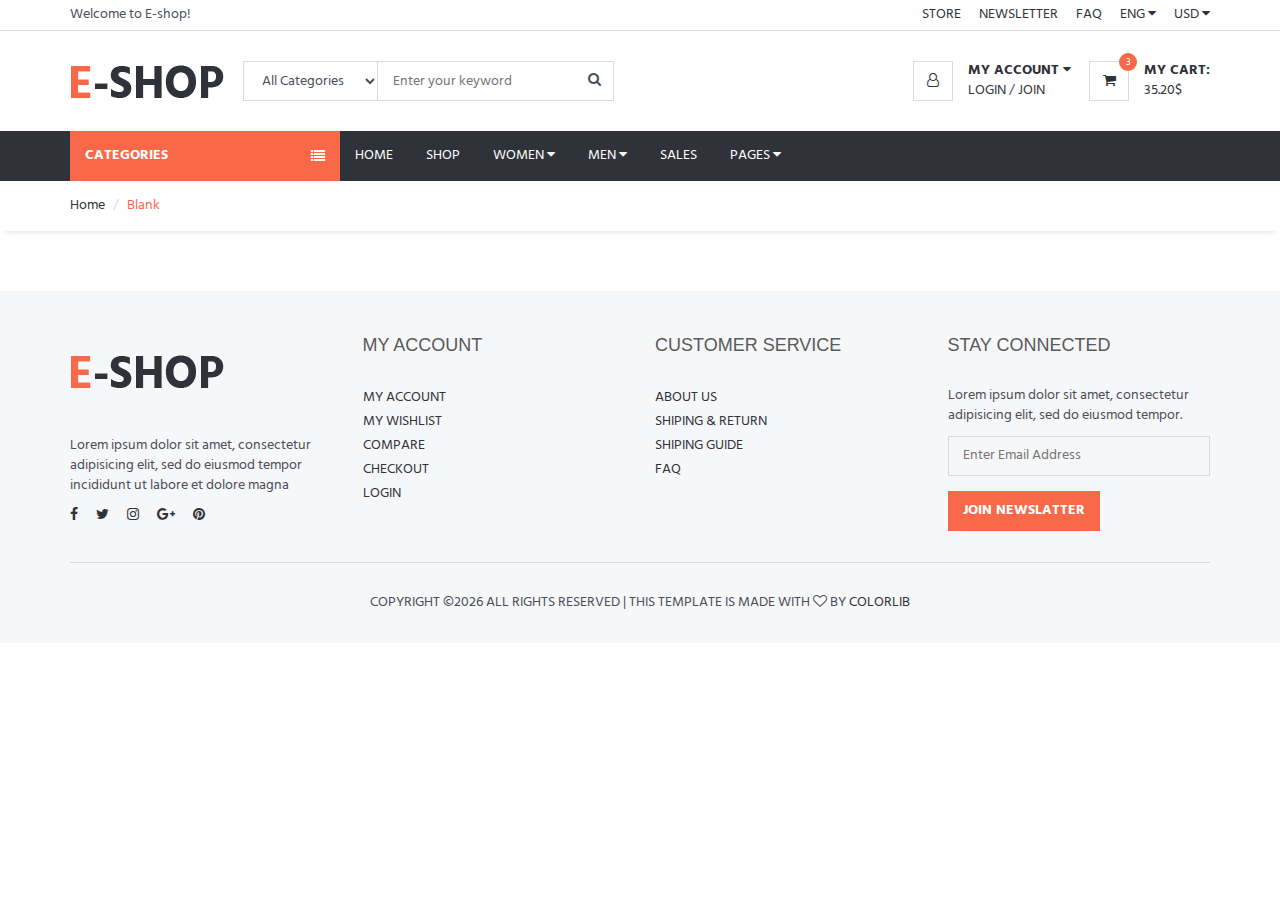
<file: WebContent/blank.html>
<!DOCTYPE html>
<html lang="en">

<head>
	<meta charset="utf-8">
	<meta http-equiv="X-UA-Compatible" content="IE=edge">
	<meta name="viewport" content="width=device-width, initial-scale=1">
	<!-- The above 3 meta tags *must* come first in the head; any other head content must come *after* these tags -->

	<title>E-SHOP HTML Template</title>

	<!-- Google font -->
	<link href="https://fonts.googleapis.com/css?family=Hind:400,700" rel="stylesheet">

	<!-- Bootstrap -->
	<link type="text/css" rel="stylesheet" href="css/bootstrap.min.css" />

	<!-- Slick -->
	<link type="text/css" rel="stylesheet" href="css/slick.css" />
	<link type="text/css" rel="stylesheet" href="css/slick-theme.css" />

	<!-- nouislider -->
	<link type="text/css" rel="stylesheet" href="css/nouislider.min.css" />

	<!-- Font Awesome Icon -->
	<link rel="stylesheet" href="css/font-awesome.min.css">

	<!-- Custom stlylesheet -->
	<link type="text/css" rel="stylesheet" href="css/style.css" />

	<!-- HTML5 shim and Respond.js for IE8 support of HTML5 elements and media queries -->
	<!-- WARNING: Respond.js doesn't work if you view the page via file:// -->
	<!--[if lt IE 9]>
		  <script src="https://oss.maxcdn.com/html5shiv/3.7.3/html5shiv.min.js"></script>
		  <script src="https://oss.maxcdn.com/respond/1.4.2/respond.min.js"></script>
		<![endif]-->

</head>

<body>
	<!-- HEADER -->
	<header>
		<!-- top Header -->
		<div id="top-header">
			<div class="container">
				<div class="pull-left">
					<span>Welcome to E-shop!</span>
				</div>
				<div class="pull-right">
					<ul class="header-top-links">
						<li><a href="#">Store</a></li>
						<li><a href="#">Newsletter</a></li>
						<li><a href="#">FAQ</a></li>
						<li class="dropdown default-dropdown">
							<a class="dropdown-toggle" data-toggle="dropdown" aria-expanded="true">ENG <i class="fa fa-caret-down"></i></a>
							<ul class="custom-menu">
								<li><a href="#">English (ENG)</a></li>
								<li><a href="#">Russian (Ru)</a></li>
								<li><a href="#">French (FR)</a></li>
								<li><a href="#">Spanish (Es)</a></li>
							</ul>
						</li>
						<li class="dropdown default-dropdown">
							<a class="dropdown-toggle" data-toggle="dropdown" aria-expanded="true">USD <i class="fa fa-caret-down"></i></a>
							<ul class="custom-menu">
								<li><a href="#">USD ($)</a></li>
								<li><a href="#">EUR (€)</a></li>
							</ul>
						</li>
					</ul>
				</div>
			</div>
		</div>
		<!-- /top Header -->

		<!-- header -->
		<div id="header">
			<div class="container">
				<div class="pull-left">
					<!-- Logo -->
					<div class="header-logo">
						<a class="logo" href="#">
							<img src="./img/logo.png" alt="">
						</a>
					</div>
					<!-- /Logo -->

					<!-- Search -->
					<div class="header-search">
						<form>
							<input class="input search-input" type="text" placeholder="Enter your keyword">
							<select class="input search-categories">
								<option value="0">All Categories</option>
								<option value="1">Category 01</option>
								<option value="1">Category 02</option>
							</select>
							<button class="search-btn"><i class="fa fa-search"></i></button>
						</form>
					</div>
					<!-- /Search -->
				</div>
				<div class="pull-right">
					<ul class="header-btns">
						<!-- Account -->
						<li class="header-account dropdown default-dropdown">
							<div class="dropdown-toggle" role="button" data-toggle="dropdown" aria-expanded="true">
								<div class="header-btns-icon">
									<i class="fa fa-user-o"></i>
								</div>
								<strong class="text-uppercase">My Account <i class="fa fa-caret-down"></i></strong>
							</div>
							<a href="#" class="text-uppercase">Login</a> / <a href="#" class="text-uppercase">Join</a>
							<ul class="custom-menu">
								<li><a href="#"><i class="fa fa-user-o"></i> My Account</a></li>
								<li><a href="#"><i class="fa fa-heart-o"></i> My Wishlist</a></li>
								<li><a href="#"><i class="fa fa-exchange"></i> Compare</a></li>
								<li><a href="#"><i class="fa fa-check"></i> Checkout</a></li>
								<li><a href="#"><i class="fa fa-unlock-alt"></i> Login</a></li>
								<li><a href="#"><i class="fa fa-user-plus"></i> Create An Account</a></li>
							</ul>
						</li>
						<!-- /Account -->

						<!-- Cart -->
						<li class="header-cart dropdown default-dropdown">
							<a class="dropdown-toggle" data-toggle="dropdown" aria-expanded="true">
								<div class="header-btns-icon">
									<i class="fa fa-shopping-cart"></i>
									<span class="qty">3</span>
								</div>
								<strong class="text-uppercase">My Cart:</strong>
								<br>
								<span>35.20$</span>
							</a>
							<div class="custom-menu">
								<div id="shopping-cart">
									<div class="shopping-cart-list">
										<div class="product product-widget">
											<div class="product-thumb">
												<img src="./img/thumb-product01.jpg" alt="">
											</div>
											<div class="product-body">
												<h3 class="product-price">$32.50 <span class="qty">x3</span></h3>
												<h2 class="product-name"><a href="#">Product Name Goes Here</a></h2>
											</div>
											<button class="cancel-btn"><i class="fa fa-trash"></i></button>
										</div>
										<div class="product product-widget">
											<div class="product-thumb">
												<img src="./img/thumb-product01.jpg" alt="">
											</div>
											<div class="product-body">
												<h3 class="product-price">$32.50 <span class="qty">x3</span></h3>
												<h2 class="product-name"><a href="#">Product Name Goes Here</a></h2>
											</div>
											<button class="cancel-btn"><i class="fa fa-trash"></i></button>
										</div>
									</div>
									<div class="shopping-cart-btns">
										<button class="main-btn">View Cart</button>
										<button class="primary-btn">Checkout <i class="fa fa-arrow-circle-right"></i></button>
									</div>
								</div>
							</div>
						</li>
						<!-- /Cart -->

						<!-- Mobile nav toggle-->
						<li class="nav-toggle">
							<button class="nav-toggle-btn main-btn icon-btn"><i class="fa fa-bars"></i></button>
						</li>
						<!-- / Mobile nav toggle -->
					</ul>
				</div>
			</div>
			<!-- header -->
		</div>
		<!-- container -->
	</header>
	<!-- /HEADER -->

	<!-- NAVIGATION -->
	<div id="navigation">
		<!-- container -->
		<div class="container">
			<div id="responsive-nav">
				<!-- category nav -->
				<div class="category-nav show-on-click">
					<span class="category-header">Categories <i class="fa fa-list"></i></span>
					<ul class="category-list">
						<li class="dropdown side-dropdown">
							<a class="dropdown-toggle" data-toggle="dropdown" aria-expanded="true">Women’s Clothing <i class="fa fa-angle-right"></i></a>
							<div class="custom-menu">
								<div class="row">
									<div class="col-md-4">
										<ul class="list-links">
											<li>
												<h3 class="list-links-title">Categories</h3></li>
											<li><a href="#">Women’s Clothing</a></li>
											<li><a href="#">Men’s Clothing</a></li>
											<li><a href="#">Phones & Accessories</a></li>
											<li><a href="#">Jewelry & Watches</a></li>
											<li><a href="#">Bags & Shoes</a></li>
										</ul>
										<hr class="hidden-md hidden-lg">
									</div>
									<div class="col-md-4">
										<ul class="list-links">
											<li>
												<h3 class="list-links-title">Categories</h3></li>
											<li><a href="#">Women’s Clothing</a></li>
											<li><a href="#">Men’s Clothing</a></li>
											<li><a href="#">Phones & Accessories</a></li>
											<li><a href="#">Jewelry & Watches</a></li>
											<li><a href="#">Bags & Shoes</a></li>
										</ul>
										<hr class="hidden-md hidden-lg">
									</div>
									<div class="col-md-4">
										<ul class="list-links">
											<li>
												<h3 class="list-links-title">Categories</h3></li>
											<li><a href="#">Women’s Clothing</a></li>
											<li><a href="#">Men’s Clothing</a></li>
											<li><a href="#">Phones & Accessories</a></li>
											<li><a href="#">Jewelry & Watches</a></li>
											<li><a href="#">Bags & Shoes</a></li>
										</ul>
									</div>
								</div>
								<div class="row hidden-sm hidden-xs">
									<div class="col-md-12">
										<hr>
										<a class="banner banner-1" href="#">
											<img src="./img/banner05.jpg" alt="">
											<div class="banner-caption text-center">
												<h2 class="white-color">NEW COLLECTION</h2>
												<h3 class="white-color font-weak">HOT DEAL</h3>
											</div>
										</a>
									</div>
								</div>
							</div>
						</li>
						<li><a href="#">Men’s Clothing</a></li>
						<li class="dropdown side-dropdown"><a class="dropdown-toggle" data-toggle="dropdown" aria-expanded="true">Phones & Accessories <i class="fa fa-angle-right"></i></a>
							<div class="custom-menu">
								<div class="row">
									<div class="col-md-4">
										<ul class="list-links">
											<li>
												<h3 class="list-links-title">Categories</h3></li>
											<li><a href="#">Women’s Clothing</a></li>
											<li><a href="#">Men’s Clothing</a></li>
											<li><a href="#">Phones & Accessories</a></li>
											<li><a href="#">Jewelry & Watches</a></li>
											<li><a href="#">Bags & Shoes</a></li>
										</ul>
										<hr>
										<ul class="list-links">
											<li>
												<h3 class="list-links-title">Categories</h3></li>
											<li><a href="#">Women’s Clothing</a></li>
											<li><a href="#">Men’s Clothing</a></li>
											<li><a href="#">Phones & Accessories</a></li>
											<li><a href="#">Jewelry & Watches</a></li>
											<li><a href="#">Bags & Shoes</a></li>
										</ul>
										<hr class="hidden-md hidden-lg">
									</div>
									<div class="col-md-4">
										<ul class="list-links">
											<li>
												<h3 class="list-links-title">Categories</h3></li>
											<li><a href="#">Women’s Clothing</a></li>
											<li><a href="#">Men’s Clothing</a></li>
											<li><a href="#">Phones & Accessories</a></li>
											<li><a href="#">Jewelry & Watches</a></li>
											<li><a href="#">Bags & Shoes</a></li>
										</ul>
										<hr>
										<ul class="list-links">
											<li>
												<h3 class="list-links-title">Categories</h3></li>
											<li><a href="#">Women’s Clothing</a></li>
											<li><a href="#">Men’s Clothing</a></li>
											<li><a href="#">Phones & Accessories</a></li>
											<li><a href="#">Jewelry & Watches</a></li>
											<li><a href="#">Bags & Shoes</a></li>
										</ul>
									</div>
									<div class="col-md-4 hidden-sm hidden-xs">
										<a class="banner banner-2" href="#">
											<img src="./img/banner04.jpg" alt="">
											<div class="banner-caption">
												<h3 class="white-color">NEW<br>COLLECTION</h3>
											</div>
										</a>
									</div>
								</div>
							</div>
						</li>
						<li><a href="#">Computer & Office</a></li>
						<li><a href="#">Consumer Electronics</a></li>
						<li class="dropdown side-dropdown">
							<a class="dropdown-toggle" data-toggle="dropdown" aria-expanded="true">Jewelry & Watches <i class="fa fa-angle-right"></i></a>
							<div class="custom-menu">
								<div class="row">
									<div class="col-md-4">
										<ul class="list-links">
											<li>
												<h3 class="list-links-title">Categories</h3></li>
											<li><a href="#">Women’s Clothing</a></li>
											<li><a href="#">Men’s Clothing</a></li>
											<li><a href="#">Phones & Accessories</a></li>
											<li><a href="#">Jewelry & Watches</a></li>
											<li><a href="#">Bags & Shoes</a></li>
										</ul>
										<hr>
										<ul class="list-links">
											<li>
												<h3 class="list-links-title">Categories</h3></li>
											<li><a href="#">Women’s Clothing</a></li>
											<li><a href="#">Men’s Clothing</a></li>
											<li><a href="#">Phones & Accessories</a></li>
											<li><a href="#">Jewelry & Watches</a></li>
											<li><a href="#">Bags & Shoes</a></li>
										</ul>
										<hr class="hidden-md hidden-lg">
									</div>
									<div class="col-md-4">
										<ul class="list-links">
											<li>
												<h3 class="list-links-title">Categories</h3></li>
											<li><a href="#">Women’s Clothing</a></li>
											<li><a href="#">Men’s Clothing</a></li>
											<li><a href="#">Phones & Accessories</a></li>
											<li><a href="#">Jewelry & Watches</a></li>
											<li><a href="#">Bags & Shoes</a></li>
										</ul>
										<hr>
										<ul class="list-links">
											<li>
												<h3 class="list-links-title">Categories</h3></li>
											<li><a href="#">Women’s Clothing</a></li>
											<li><a href="#">Men’s Clothing</a></li>
											<li><a href="#">Phones & Accessories</a></li>
											<li><a href="#">Jewelry & Watches</a></li>
											<li><a href="#">Bags & Shoes</a></li>
										</ul>
										<hr class="hidden-md hidden-lg">
									</div>
									<div class="col-md-4">
										<ul class="list-links">
											<li>
												<h3 class="list-links-title">Categories</h3></li>
											<li><a href="#">Women’s Clothing</a></li>
											<li><a href="#">Men’s Clothing</a></li>
											<li><a href="#">Phones & Accessories</a></li>
											<li><a href="#">Jewelry & Watches</a></li>
											<li><a href="#">Bags & Shoes</a></li>
										</ul>
										<hr>
										<ul class="list-links">
											<li>
												<h3 class="list-links-title">Categories</h3></li>
											<li><a href="#">Women’s Clothing</a></li>
											<li><a href="#">Men’s Clothing</a></li>
											<li><a href="#">Phones & Accessories</a></li>
											<li><a href="#">Jewelry & Watches</a></li>
											<li><a href="#">Bags & Shoes</a></li>
										</ul>
									</div>
								</div>
							</div>
						</li>
						<li><a href="#">Bags & Shoes</a></li>
						<li><a href="#">View All</a></li>
					</ul>
				</div>
				<!-- /category nav -->

				<!-- menu nav -->
				<div class="menu-nav">
					<span class="menu-header">Menu <i class="fa fa-bars"></i></span>
					<ul class="menu-list">
						<li><a href="#">Home</a></li>
						<li><a href="#">Shop</a></li>
						<li class="dropdown mega-dropdown"><a class="dropdown-toggle" data-toggle="dropdown" aria-expanded="true">Women <i class="fa fa-caret-down"></i></a>
							<div class="custom-menu">
								<div class="row">
									<div class="col-md-4">
										<ul class="list-links">
											<li>
												<h3 class="list-links-title">Categories</h3></li>
											<li><a href="#">Women’s Clothing</a></li>
											<li><a href="#">Men’s Clothing</a></li>
											<li><a href="#">Phones & Accessories</a></li>
											<li><a href="#">Jewelry & Watches</a></li>
											<li><a href="#">Bags & Shoes</a></li>
										</ul>
										<hr class="hidden-md hidden-lg">
									</div>
									<div class="col-md-4">
										<ul class="list-links">
											<li>
												<h3 class="list-links-title">Categories</h3></li>
											<li><a href="#">Women’s Clothing</a></li>
											<li><a href="#">Men’s Clothing</a></li>
											<li><a href="#">Phones & Accessories</a></li>
											<li><a href="#">Jewelry & Watches</a></li>
											<li><a href="#">Bags & Shoes</a></li>
										</ul>
										<hr class="hidden-md hidden-lg">
									</div>
									<div class="col-md-4">
										<ul class="list-links">
											<li>
												<h3 class="list-links-title">Categories</h3></li>
											<li><a href="#">Women’s Clothing</a></li>
											<li><a href="#">Men’s Clothing</a></li>
											<li><a href="#">Phones & Accessories</a></li>
											<li><a href="#">Jewelry & Watches</a></li>
											<li><a href="#">Bags & Shoes</a></li>
										</ul>
									</div>
								</div>
								<div class="row hidden-sm hidden-xs">
									<div class="col-md-12">
										<hr>
										<a class="banner banner-1" href="#">
											<img src="./img/banner05.jpg" alt="">
											<div class="banner-caption text-center">
												<h2 class="white-color">NEW COLLECTION</h2>
												<h3 class="white-color font-weak">HOT DEAL</h3>
											</div>
										</a>
									</div>
								</div>
							</div>
						</li>
						<li class="dropdown mega-dropdown full-width"><a class="dropdown-toggle" data-toggle="dropdown" aria-expanded="true">Men <i class="fa fa-caret-down"></i></a>
							<div class="custom-menu">
								<div class="row">
									<div class="col-md-3">
										<div class="hidden-sm hidden-xs">
											<a class="banner banner-1" href="#">
												<img src="./img/banner06.jpg" alt="">
												<div class="banner-caption text-center">
													<h3 class="white-color text-uppercase">Women’s</h3>
												</div>
											</a>
											<hr>
										</div>
										<ul class="list-links">
											<li>
												<h3 class="list-links-title">Categories</h3></li>
											<li><a href="#">Women’s Clothing</a></li>
											<li><a href="#">Men’s Clothing</a></li>
											<li><a href="#">Phones & Accessories</a></li>
											<li><a href="#">Jewelry & Watches</a></li>
											<li><a href="#">Bags & Shoes</a></li>
										</ul>
									</div>
									<div class="col-md-3">
										<div class="hidden-sm hidden-xs">
											<a class="banner banner-1" href="#">
												<img src="./img/banner07.jpg" alt="">
												<div class="banner-caption text-center">
													<h3 class="white-color text-uppercase">Men’s</h3>
												</div>
											</a>
										</div>
										<hr>
										<ul class="list-links">
											<li>
												<h3 class="list-links-title">Categories</h3></li>
											<li><a href="#">Women’s Clothing</a></li>
											<li><a href="#">Men’s Clothing</a></li>
											<li><a href="#">Phones & Accessories</a></li>
											<li><a href="#">Jewelry & Watches</a></li>
											<li><a href="#">Bags & Shoes</a></li>
										</ul>
									</div>
									<div class="col-md-3">
										<div class="hidden-sm hidden-xs">
											<a class="banner banner-1" href="#">
												<img src="./img/banner08.jpg" alt="">
												<div class="banner-caption text-center">
													<h3 class="white-color text-uppercase">Accessories</h3>
												</div>
											</a>
										</div>
										<hr>
										<ul class="list-links">
											<li>
												<h3 class="list-links-title">Categories</h3></li>
											<li><a href="#">Women’s Clothing</a></li>
											<li><a href="#">Men’s Clothing</a></li>
											<li><a href="#">Phones & Accessories</a></li>
											<li><a href="#">Jewelry & Watches</a></li>
											<li><a href="#">Bags & Shoes</a></li>
										</ul>
									</div>
									<div class="col-md-3">
										<div class="hidden-sm hidden-xs">
											<a class="banner banner-1" href="#">
												<img src="./img/banner09.jpg" alt="">
												<div class="banner-caption text-center">
													<h3 class="white-color text-uppercase">Bags</h3>
												</div>
											</a>
										</div>
										<hr>
										<ul class="list-links">
											<li>
												<h3 class="list-links-title">Categories</h3></li>
											<li><a href="#">Women’s Clothing</a></li>
											<li><a href="#">Men’s Clothing</a></li>
											<li><a href="#">Phones & Accessories</a></li>
											<li><a href="#">Jewelry & Watches</a></li>
											<li><a href="#">Bags & Shoes</a></li>
										</ul>
									</div>
								</div>
							</div>
						</li>
						<li><a href="#">Sales</a></li>
						<li class="dropdown default-dropdown"><a class="dropdown-toggle" data-toggle="dropdown" aria-expanded="true">Pages <i class="fa fa-caret-down"></i></a>
							<ul class="custom-menu">
								<li><a href="index.html">Home</a></li>
								<li><a href="products.html">Products</a></li>
								<li><a href="product-page.html">Product Details</a></li>
								<li><a href="checkout.html">Checkout</a></li>
							</ul>
						</li>
					</ul>
				</div>
				<!-- menu nav -->
			</div>
		</div>
		<!-- /container -->
	</div>
	<!-- /NAVIGATION -->

	<!-- BREADCRUMB -->
	<div id="breadcrumb">
		<div class="container">
			<ul class="breadcrumb">
				<li><a href="#">Home</a></li>
				<li class="active">Blank</li>
			</ul>
		</div>
	</div>
	<!-- /BREADCRUMB -->

	<!-- section -->
	<div class="section">
		<!-- container -->
		<div class="container">
			<!-- row -->
			<div class="row">
			</div>
			<!-- /row -->
		</div>
		<!-- /container -->
	</div>
	<!-- /section -->

	<!-- FOOTER -->
	<footer id="footer" class="section section-grey">
		<!-- container -->
		<div class="container">
			<!-- row -->
			<div class="row">
				<!-- footer widget -->
				<div class="col-md-3 col-sm-6 col-xs-6">
					<div class="footer">
						<!-- footer logo -->
						<div class="footer-logo">
							<a class="logo" href="#">
		            <img src="./img/logo.png" alt="">
		          </a>
						</div>
						<!-- /footer logo -->

						<p>Lorem ipsum dolor sit amet, consectetur adipisicing elit, sed do eiusmod tempor incididunt ut labore et dolore magna</p>

						<!-- footer social -->
						<ul class="footer-social">
							<li><a href="#"><i class="fa fa-facebook"></i></a></li>
							<li><a href="#"><i class="fa fa-twitter"></i></a></li>
							<li><a href="#"><i class="fa fa-instagram"></i></a></li>
							<li><a href="#"><i class="fa fa-google-plus"></i></a></li>
							<li><a href="#"><i class="fa fa-pinterest"></i></a></li>
						</ul>
						<!-- /footer social -->
					</div>
				</div>
				<!-- /footer widget -->

				<!-- footer widget -->
				<div class="col-md-3 col-sm-6 col-xs-6">
					<div class="footer">
						<h3 class="footer-header">My Account</h3>
						<ul class="list-links">
							<li><a href="#">My Account</a></li>
							<li><a href="#">My Wishlist</a></li>
							<li><a href="#">Compare</a></li>
							<li><a href="#">Checkout</a></li>
							<li><a href="#">Login</a></li>
						</ul>
					</div>
				</div>
				<!-- /footer widget -->

				<div class="clearfix visible-sm visible-xs"></div>

				<!-- footer widget -->
				<div class="col-md-3 col-sm-6 col-xs-6">
					<div class="footer">
						<h3 class="footer-header">Customer Service</h3>
						<ul class="list-links">
							<li><a href="#">About Us</a></li>
							<li><a href="#">Shiping & Return</a></li>
							<li><a href="#">Shiping Guide</a></li>
							<li><a href="#">FAQ</a></li>
						</ul>
					</div>
				</div>
				<!-- /footer widget -->

				<!-- footer subscribe -->
				<div class="col-md-3 col-sm-6 col-xs-6">
					<div class="footer">
						<h3 class="footer-header">Stay Connected</h3>
						<p>Lorem ipsum dolor sit amet, consectetur adipisicing elit, sed do eiusmod tempor.</p>
						<form>
							<div class="form-group">
								<input class="input" placeholder="Enter Email Address">
							</div>
							<button class="primary-btn">Join Newslatter</button>
						</form>
					</div>
				</div>
				<!-- /footer subscribe -->
			</div>
			<!-- /row -->
			<hr>
			<!-- row -->
			<div class="row">
				<div class="col-md-8 col-md-offset-2 text-center">
					<!-- footer copyright -->
					<div class="footer-copyright">
						<!-- Link back to Colorlib can't be removed. Template is licensed under CC BY 3.0. -->
						Copyright &copy;<script>document.write(new Date().getFullYear());</script> All rights reserved | This template is made with <i class="fa fa-heart-o" aria-hidden="true"></i> by <a href="https://colorlib.com" target="_blank">Colorlib</a>
						<!-- Link back to Colorlib can't be removed. Template is licensed under CC BY 3.0. -->
					</div>
					<!-- /footer copyright -->
				</div>
			</div>
			<!-- /row -->
		</div>
		<!-- /container -->
	</footer>
	<!-- /FOOTER -->

	<!-- jQuery Plugins -->
	<script src="js/jquery.min.js"></script>
	<script src="js/bootstrap.min.js"></script>
	<script src="js/slick.min.js"></script>
	<script src="js/nouislider.min.js"></script>
	<script src="js/jquery.zoom.min.js"></script>
	<script src="js/main.js"></script>

</body>

</html>
</file>
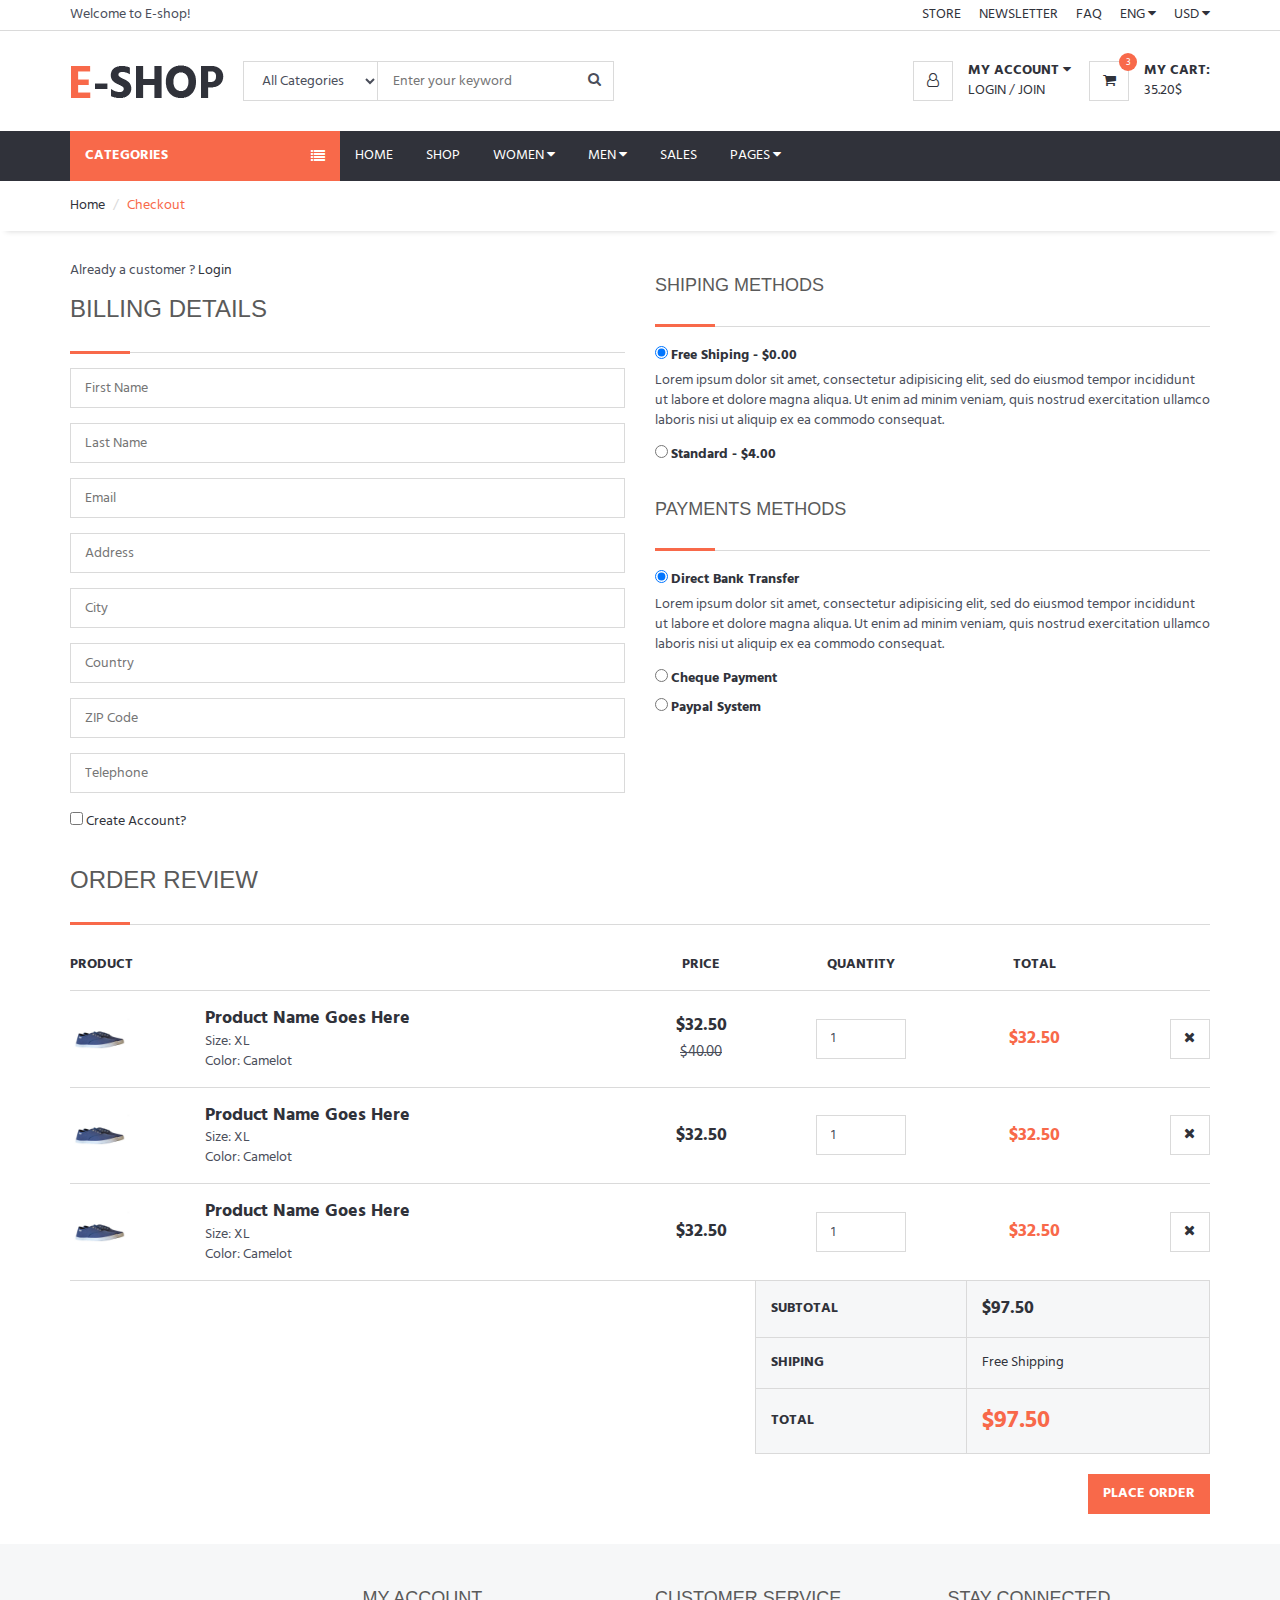
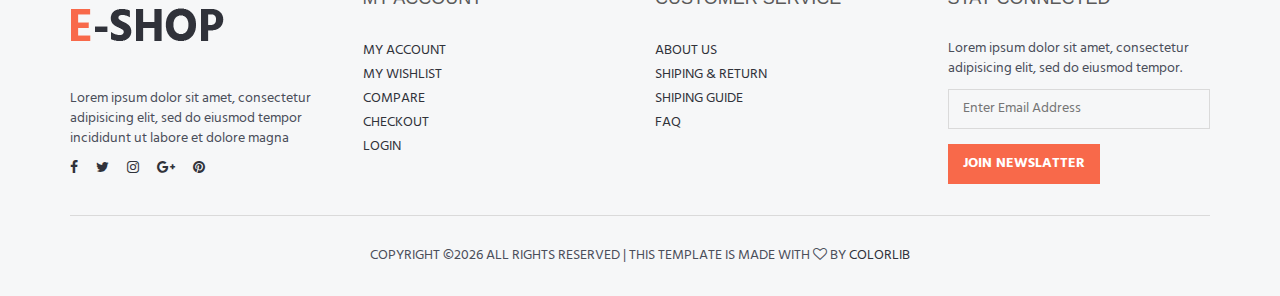
<file: WebContent/checkout.html>
<!DOCTYPE html>
<html lang="en">

<head>
	<meta charset="utf-8">
	<meta http-equiv="X-UA-Compatible" content="IE=edge">
	<meta name="viewport" content="width=device-width, initial-scale=1">
	<!-- The above 3 meta tags *must* come first in the head; any other head content must come *after* these tags -->

	<title>E-SHOP HTML Template</title>

	<!-- Google font -->
	<link href="https://fonts.googleapis.com/css?family=Hind:400,700" rel="stylesheet">

	<!-- Bootstrap -->
	<link type="text/css" rel="stylesheet" href="css/bootstrap.min.css" />

	<!-- Slick -->
	<link type="text/css" rel="stylesheet" href="css/slick.css" />
	<link type="text/css" rel="stylesheet" href="css/slick-theme.css" />

	<!-- nouislider -->
	<link type="text/css" rel="stylesheet" href="css/nouislider.min.css" />

	<!-- Font Awesome Icon -->
	<link rel="stylesheet" href="css/font-awesome.min.css">

	<!-- Custom stlylesheet -->
	<link type="text/css" rel="stylesheet" href="css/style.css" />

	<!-- HTML5 shim and Respond.js for IE8 support of HTML5 elements and media queries -->
	<!-- WARNING: Respond.js doesn't work if you view the page via file:// -->
	<!--[if lt IE 9]>
		  <script src="https://oss.maxcdn.com/html5shiv/3.7.3/html5shiv.min.js"></script>
		  <script src="https://oss.maxcdn.com/respond/1.4.2/respond.min.js"></script>
		<![endif]-->

</head>

<body>
	<!-- HEADER -->
	<header>
		<!-- top Header -->
		<div id="top-header">
			<div class="container">
				<div class="pull-left">
					<span>Welcome to E-shop!</span>
				</div>
				<div class="pull-right">
					<ul class="header-top-links">
						<li><a href="#">Store</a></li>
						<li><a href="#">Newsletter</a></li>
						<li><a href="#">FAQ</a></li>
						<li class="dropdown default-dropdown">
							<a class="dropdown-toggle" data-toggle="dropdown" aria-expanded="true">ENG <i class="fa fa-caret-down"></i></a>
							<ul class="custom-menu">
								<li><a href="#">English (ENG)</a></li>
								<li><a href="#">Russian (Ru)</a></li>
								<li><a href="#">French (FR)</a></li>
								<li><a href="#">Spanish (Es)</a></li>
							</ul>
						</li>
						<li class="dropdown default-dropdown">
							<a class="dropdown-toggle" data-toggle="dropdown" aria-expanded="true">USD <i class="fa fa-caret-down"></i></a>
							<ul class="custom-menu">
								<li><a href="#">USD ($)</a></li>
								<li><a href="#">EUR (€)</a></li>
							</ul>
						</li>
					</ul>
				</div>
			</div>
		</div>
		<!-- /top Header -->

		<!-- header -->
		<div id="header">
			<div class="container">
				<div class="pull-left">
					<!-- Logo -->
					<div class="header-logo">
						<a class="logo" href="index.jsp">
							<img src="./img/logo.png" alt="">
						</a>
					</div>
					<!-- /Logo -->

					<!-- Search -->
					<div class="header-search">
						<form>
							<input class="input search-input" type="text" placeholder="Enter your keyword">
							<select class="input search-categories">
								<option value="0">All Categories</option>
								<option value="1">Category 01</option>
								<option value="1">Category 02</option>
							</select>
							<button class="search-btn"><i class="fa fa-search"></i></button>
						</form>
					</div>
					<!-- /Search -->
				</div>
				<div class="pull-right">
					<ul class="header-btns">
						<!-- Account -->
						<li class="header-account dropdown default-dropdown">
							<div class="dropdown-toggle" role="button" data-toggle="dropdown" aria-expanded="true">
								<div class="header-btns-icon">
									<i class="fa fa-user-o"></i>
								</div>
								<strong class="text-uppercase">My Account <i class="fa fa-caret-down"></i></strong>
							</div>
							<a href="#" class="text-uppercase">Login</a> / <a href="#" class="text-uppercase">Join</a>
							<ul class="custom-menu">
								<li><a href="#"><i class="fa fa-user-o"></i> My Account</a></li>
								<li><a href="#"><i class="fa fa-heart-o"></i> My Wishlist</a></li>
								<li><a href="#"><i class="fa fa-exchange"></i> Compare</a></li>
								<li><a href="#"><i class="fa fa-check"></i> Checkout</a></li>
								<li><a href="#"><i class="fa fa-unlock-alt"></i> Login</a></li>
								<li><a href="#"><i class="fa fa-user-plus"></i> Create An Account</a></li>
							</ul>
						</li>
						<!-- /Account -->

						<!-- Cart -->
						<li class="header-cart dropdown default-dropdown">
							<a class="dropdown-toggle" data-toggle="dropdown" aria-expanded="true">
								<div class="header-btns-icon">
									<i class="fa fa-shopping-cart"></i>
									<span class="qty">3</span>
								</div>
								<strong class="text-uppercase">My Cart:</strong>
								<br>
								<span>35.20$</span>
							</a>
							<div class="custom-menu">
								<div id="shopping-cart">
									<div class="shopping-cart-list">
										<div class="product product-widget">
											<div class="product-thumb">
												<img src="./img/thumb-product01.jpg" alt="">
											</div>
											<div class="product-body">
												<h3 class="product-price">$32.50 <span class="qty">x3</span></h3>
												<h2 class="product-name"><a href="#">Product Name Goes Here</a></h2>
											</div>
											<button class="cancel-btn"><i class="fa fa-trash"></i></button>
										</div>
										<div class="product product-widget">
											<div class="product-thumb">
												<img src="./img/thumb-product01.jpg" alt="">
											</div>
											<div class="product-body">
												<h3 class="product-price">$32.50 <span class="qty">x3</span></h3>
												<h2 class="product-name"><a href="#">Product Name Goes Here</a></h2>
											</div>
											<button class="cancel-btn"><i class="fa fa-trash"></i></button>
										</div>
									</div>
									<div class="shopping-cart-btns">
										<button class="main-btn">View Cart</button>
										<button class="primary-btn">Checkout <i class="fa fa-arrow-circle-right"></i></button>
									</div>
								</div>
							</div>
						</li>
						<!-- /Cart -->

						<!-- Mobile nav toggle-->
						<li class="nav-toggle">
							<button class="nav-toggle-btn main-btn icon-btn"><i class="fa fa-bars"></i></button>
						</li>
						<!-- / Mobile nav toggle -->
					</ul>
				</div>
			</div>
			<!-- header -->
		</div>
		<!-- container -->
	</header>
	<!-- /HEADER -->

	<!-- NAVIGATION -->
	<div id="navigation">
		<!-- container -->
		<div class="container">
			<div id="responsive-nav">
				<!-- category nav -->
				<div class="category-nav show-on-click">
					<span class="category-header">Categories <i class="fa fa-list"></i></span>
					<ul class="category-list">
						<li class="dropdown side-dropdown">
							<a class="dropdown-toggle" data-toggle="dropdown" aria-expanded="true">Women’s Clothing <i class="fa fa-angle-right"></i></a>
							<div class="custom-menu">
								<div class="row">
									<div class="col-md-4">
										<ul class="list-links">
											<li>
												<h3 class="list-links-title">Categories</h3></li>
											<li><a href="#">Women’s Clothing</a></li>
											<li><a href="#">Men’s Clothing</a></li>
											<li><a href="#">Phones & Accessories</a></li>
											<li><a href="#">Jewelry & Watches</a></li>
											<li><a href="#">Bags & Shoes</a></li>
										</ul>
										<hr class="hidden-md hidden-lg">
									</div>
									<div class="col-md-4">
										<ul class="list-links">
											<li>
												<h3 class="list-links-title">Categories</h3></li>
											<li><a href="#">Women’s Clothing</a></li>
											<li><a href="#">Men’s Clothing</a></li>
											<li><a href="#">Phones & Accessories</a></li>
											<li><a href="#">Jewelry & Watches</a></li>
											<li><a href="#">Bags & Shoes</a></li>
										</ul>
										<hr class="hidden-md hidden-lg">
									</div>
									<div class="col-md-4">
										<ul class="list-links">
											<li>
												<h3 class="list-links-title">Categories</h3></li>
											<li><a href="#">Women’s Clothing</a></li>
											<li><a href="#">Men’s Clothing</a></li>
											<li><a href="#">Phones & Accessories</a></li>
											<li><a href="#">Jewelry & Watches</a></li>
											<li><a href="#">Bags & Shoes</a></li>
										</ul>
									</div>
								</div>
								<div class="row hidden-sm hidden-xs">
									<div class="col-md-12">
										<hr>
										<a class="banner banner-1" href="#">
											<img src="./img/banner05.jpg" alt="">
											<div class="banner-caption text-center">
												<h2 class="white-color">NEW COLLECTION</h2>
												<h3 class="white-color font-weak">HOT DEAL</h3>
											</div>
										</a>
									</div>
								</div>
							</div>
						</li>
						<li><a href="#">Men’s Clothing</a></li>
						<li class="dropdown side-dropdown"><a class="dropdown-toggle" data-toggle="dropdown" aria-expanded="true">Phones & Accessories <i class="fa fa-angle-right"></i></a>
							<div class="custom-menu">
								<div class="row">
									<div class="col-md-4">
										<ul class="list-links">
											<li>
												<h3 class="list-links-title">Categories</h3></li>
											<li><a href="#">Women’s Clothing</a></li>
											<li><a href="#">Men’s Clothing</a></li>
											<li><a href="#">Phones & Accessories</a></li>
											<li><a href="#">Jewelry & Watches</a></li>
											<li><a href="#">Bags & Shoes</a></li>
										</ul>
										<hr>
										<ul class="list-links">
											<li>
												<h3 class="list-links-title">Categories</h3></li>
											<li><a href="#">Women’s Clothing</a></li>
											<li><a href="#">Men’s Clothing</a></li>
											<li><a href="#">Phones & Accessories</a></li>
											<li><a href="#">Jewelry & Watches</a></li>
											<li><a href="#">Bags & Shoes</a></li>
										</ul>
										<hr class="hidden-md hidden-lg">
									</div>
									<div class="col-md-4">
										<ul class="list-links">
											<li>
												<h3 class="list-links-title">Categories</h3></li>
											<li><a href="#">Women’s Clothing</a></li>
											<li><a href="#">Men’s Clothing</a></li>
											<li><a href="#">Phones & Accessories</a></li>
											<li><a href="#">Jewelry & Watches</a></li>
											<li><a href="#">Bags & Shoes</a></li>
										</ul>
										<hr>
										<ul class="list-links">
											<li>
												<h3 class="list-links-title">Categories</h3></li>
											<li><a href="#">Women’s Clothing</a></li>
											<li><a href="#">Men’s Clothing</a></li>
											<li><a href="#">Phones & Accessories</a></li>
											<li><a href="#">Jewelry & Watches</a></li>
											<li><a href="#">Bags & Shoes</a></li>
										</ul>
									</div>
									<div class="col-md-4 hidden-sm hidden-xs">
										<a class="banner banner-2" href="#">
											<img src="./img/banner04.jpg" alt="">
											<div class="banner-caption">
												<h3 class="white-color">NEW<br>COLLECTION</h3>
											</div>
										</a>
									</div>
								</div>
							</div>
						</li>
						<li><a href="#">Computer & Office</a></li>
						<li><a href="#">Consumer Electronics</a></li>
						<li class="dropdown side-dropdown">
							<a class="dropdown-toggle" data-toggle="dropdown" aria-expanded="true">Jewelry & Watches <i class="fa fa-angle-right"></i></a>
							<div class="custom-menu">
								<div class="row">
									<div class="col-md-4">
										<ul class="list-links">
											<li>
												<h3 class="list-links-title">Categories</h3></li>
											<li><a href="#">Women’s Clothing</a></li>
											<li><a href="#">Men’s Clothing</a></li>
											<li><a href="#">Phones & Accessories</a></li>
											<li><a href="#">Jewelry & Watches</a></li>
											<li><a href="#">Bags & Shoes</a></li>
										</ul>
										<hr>
										<ul class="list-links">
											<li>
												<h3 class="list-links-title">Categories</h3></li>
											<li><a href="#">Women’s Clothing</a></li>
											<li><a href="#">Men’s Clothing</a></li>
											<li><a href="#">Phones & Accessories</a></li>
											<li><a href="#">Jewelry & Watches</a></li>
											<li><a href="#">Bags & Shoes</a></li>
										</ul>
										<hr class="hidden-md hidden-lg">
									</div>
									<div class="col-md-4">
										<ul class="list-links">
											<li>
												<h3 class="list-links-title">Categories</h3></li>
											<li><a href="#">Women’s Clothing</a></li>
											<li><a href="#">Men’s Clothing</a></li>
											<li><a href="#">Phones & Accessories</a></li>
											<li><a href="#">Jewelry & Watches</a></li>
											<li><a href="#">Bags & Shoes</a></li>
										</ul>
										<hr>
										<ul class="list-links">
											<li>
												<h3 class="list-links-title">Categories</h3></li>
											<li><a href="#">Women’s Clothing</a></li>
											<li><a href="#">Men’s Clothing</a></li>
											<li><a href="#">Phones & Accessories</a></li>
											<li><a href="#">Jewelry & Watches</a></li>
											<li><a href="#">Bags & Shoes</a></li>
										</ul>
										<hr class="hidden-md hidden-lg">
									</div>
									<div class="col-md-4">
										<ul class="list-links">
											<li>
												<h3 class="list-links-title">Categories</h3></li>
											<li><a href="#">Women’s Clothing</a></li>
											<li><a href="#">Men’s Clothing</a></li>
											<li><a href="#">Phones & Accessories</a></li>
											<li><a href="#">Jewelry & Watches</a></li>
											<li><a href="#">Bags & Shoes</a></li>
										</ul>
										<hr>
										<ul class="list-links">
											<li>
												<h3 class="list-links-title">Categories</h3></li>
											<li><a href="#">Women’s Clothing</a></li>
											<li><a href="#">Men’s Clothing</a></li>
											<li><a href="#">Phones & Accessories</a></li>
											<li><a href="#">Jewelry & Watches</a></li>
											<li><a href="#">Bags & Shoes</a></li>
										</ul>
									</div>
								</div>
							</div>
						</li>
						<li><a href="#">Bags & Shoes</a></li>
						<li><a href="#">View All</a></li>
					</ul>
				</div>
				<!-- /category nav -->

				<!-- menu nav -->
				<div class="menu-nav">
					<span class="menu-header">Menu <i class="fa fa-bars"></i></span>
					<ul class="menu-list">
						<li><a href="#">Home</a></li>
						<li><a href="#">Shop</a></li>
						<li class="dropdown mega-dropdown"><a class="dropdown-toggle" data-toggle="dropdown" aria-expanded="true">Women <i class="fa fa-caret-down"></i></a>
							<div class="custom-menu">
								<div class="row">
									<div class="col-md-4">
										<ul class="list-links">
											<li>
												<h3 class="list-links-title">Categories</h3></li>
											<li><a href="#">Women’s Clothing</a></li>
											<li><a href="#">Men’s Clothing</a></li>
											<li><a href="#">Phones & Accessories</a></li>
											<li><a href="#">Jewelry & Watches</a></li>
											<li><a href="#">Bags & Shoes</a></li>
										</ul>
										<hr class="hidden-md hidden-lg">
									</div>
									<div class="col-md-4">
										<ul class="list-links">
											<li>
												<h3 class="list-links-title">Categories</h3></li>
											<li><a href="#">Women’s Clothing</a></li>
											<li><a href="#">Men’s Clothing</a></li>
											<li><a href="#">Phones & Accessories</a></li>
											<li><a href="#">Jewelry & Watches</a></li>
											<li><a href="#">Bags & Shoes</a></li>
										</ul>
										<hr class="hidden-md hidden-lg">
									</div>
									<div class="col-md-4">
										<ul class="list-links">
											<li>
												<h3 class="list-links-title">Categories</h3></li>
											<li><a href="#">Women’s Clothing</a></li>
											<li><a href="#">Men’s Clothing</a></li>
											<li><a href="#">Phones & Accessories</a></li>
											<li><a href="#">Jewelry & Watches</a></li>
											<li><a href="#">Bags & Shoes</a></li>
										</ul>
									</div>
								</div>
								<div class="row hidden-sm hidden-xs">
									<div class="col-md-12">
										<hr>
										<a class="banner banner-1" href="#">
											<img src="./img/banner05.jpg" alt="">
											<div class="banner-caption text-center">
												<h2 class="white-color">NEW COLLECTION</h2>
												<h3 class="white-color font-weak">HOT DEAL</h3>
											</div>
										</a>
									</div>
								</div>
							</div>
						</li>
						<li class="dropdown mega-dropdown full-width"><a class="dropdown-toggle" data-toggle="dropdown" aria-expanded="true">Men <i class="fa fa-caret-down"></i></a>
							<div class="custom-menu">
								<div class="row">
									<div class="col-md-3">
										<div class="hidden-sm hidden-xs">
											<a class="banner banner-1" href="#">
												<img src="./img/banner06.jpg" alt="">
												<div class="banner-caption text-center">
													<h3 class="white-color text-uppercase">Women’s</h3>
												</div>
											</a>
											<hr>
										</div>
										<ul class="list-links">
											<li>
												<h3 class="list-links-title">Categories</h3></li>
											<li><a href="#">Women’s Clothing</a></li>
											<li><a href="#">Men’s Clothing</a></li>
											<li><a href="#">Phones & Accessories</a></li>
											<li><a href="#">Jewelry & Watches</a></li>
											<li><a href="#">Bags & Shoes</a></li>
										</ul>
									</div>
									<div class="col-md-3">
										<div class="hidden-sm hidden-xs">
											<a class="banner banner-1" href="#">
												<img src="./img/banner07.jpg" alt="">
												<div class="banner-caption text-center">
													<h3 class="white-color text-uppercase">Men’s</h3>
												</div>
											</a>
										</div>
										<hr>
										<ul class="list-links">
											<li>
												<h3 class="list-links-title">Categories</h3></li>
											<li><a href="#">Women’s Clothing</a></li>
											<li><a href="#">Men’s Clothing</a></li>
											<li><a href="#">Phones & Accessories</a></li>
											<li><a href="#">Jewelry & Watches</a></li>
											<li><a href="#">Bags & Shoes</a></li>
										</ul>
									</div>
									<div class="col-md-3">
										<div class="hidden-sm hidden-xs">
											<a class="banner banner-1" href="#">
												<img src="./img/banner08.jpg" alt="">
												<div class="banner-caption text-center">
													<h3 class="white-color text-uppercase">Accessories</h3>
												</div>
											</a>
										</div>
										<hr>
										<ul class="list-links">
											<li>
												<h3 class="list-links-title">Categories</h3></li>
											<li><a href="#">Women’s Clothing</a></li>
											<li><a href="#">Men’s Clothing</a></li>
											<li><a href="#">Phones & Accessories</a></li>
											<li><a href="#">Jewelry & Watches</a></li>
											<li><a href="#">Bags & Shoes</a></li>
										</ul>
									</div>
									<div class="col-md-3">
										<div class="hidden-sm hidden-xs">
											<a class="banner banner-1" href="#">
												<img src="./img/banner09.jpg" alt="">
												<div class="banner-caption text-center">
													<h3 class="white-color text-uppercase">Bags</h3>
												</div>
											</a>
										</div>
										<hr>
										<ul class="list-links">
											<li>
												<h3 class="list-links-title">Categories</h3></li>
											<li><a href="#">Women’s Clothing</a></li>
											<li><a href="#">Men’s Clothing</a></li>
											<li><a href="#">Phones & Accessories</a></li>
											<li><a href="#">Jewelry & Watches</a></li>
											<li><a href="#">Bags & Shoes</a></li>
										</ul>
									</div>
								</div>
							</div>
						</li>
						<li><a href="#">Sales</a></li>
						<li class="dropdown default-dropdown"><a class="dropdown-toggle" data-toggle="dropdown" aria-expanded="true">Pages <i class="fa fa-caret-down"></i></a>
							<ul class="custom-menu">
								<li><a href="index.html">Home</a></li>
								<li><a href="products.html">Products</a></li>
								<li><a href="product-page.html">Product Details</a></li>
								<li><a href="checkout.html">Checkout</a></li>
							</ul>
						</li>
					</ul>
				</div>
				<!-- menu nav -->
			</div>
		</div>
		<!-- /container -->
	</div>
	<!-- /NAVIGATION -->

	<!-- BREADCRUMB -->
	<div id="breadcrumb">
		<div class="container">
			<ul class="breadcrumb">
				<li><a href="index.jsp">Home</a></li>
				<li class="active">Checkout</li>
			</ul>
		</div>
	</div>
	<!-- /BREADCRUMB -->

	<!-- section -->
	<div class="section">
		<!-- container -->
		<div class="container">
			<!-- row -->
			<div class="row">
				<form id="checkout-form" class="clearfix">
					<div class="col-md-6">
						<div class="billing-details">
							<p>Already a customer ? <a href="login.jsp">Login</a></p>
							<div class="section-title">
								<h3 class="title">Billing Details</h3>
							</div>
							<div class="form-group">
								<input class="input" type="text" name="first-name" placeholder="First Name">
							</div>
							<div class="form-group">
								<input class="input" type="text" name="last-name" placeholder="Last Name">
							</div>
							<div class="form-group">
								<input class="input" type="email" name="email" placeholder="Email">
							</div>
							<div class="form-group">
								<input class="input" type="text" name="address" placeholder="Address">
							</div>
							<div class="form-group">
								<input class="input" type="text" name="city" placeholder="City">
							</div>
							<div class="form-group">
								<input class="input" type="text" name="country" placeholder="Country">
							</div>
							<div class="form-group">
								<input class="input" type="text" name="zip-code" placeholder="ZIP Code">
							</div>
							<div class="form-group">
								<input class="input" type="tel" name="tel" placeholder="Telephone">
							</div>
							<div class="form-group">
								<div class="input-checkbox">
									<input type="checkbox" id="register">
									<label class="font-weak" for="register">Create Account?</label>
									<div class="caption">
										<p>Lorem ipsum dolor sit amet, consectetur adipisicing elit, sed do eiusmod tempor incididunt.
											<p>
												<input class="input" type="password" name="password" placeholder="Enter Your Password">
									</div>
								</div>
							</div>
						</div>
					</div>

					<div class="col-md-6">
						<div class="shiping-methods">
							<div class="section-title">
								<h4 class="title">Shiping Methods</h4>
							</div>
							<div class="input-checkbox">
								<input type="radio" name="shipping" id="shipping-1" checked>
								<label for="shipping-1">Free Shiping -  $0.00</label>
								<div class="caption">
									<p>Lorem ipsum dolor sit amet, consectetur adipisicing elit, sed do eiusmod tempor incididunt ut labore et dolore magna aliqua. Ut enim ad minim veniam, quis nostrud exercitation ullamco laboris nisi ut aliquip ex ea commodo consequat.
										<p>
								</div>
							</div>
							<div class="input-checkbox">
								<input type="radio" name="shipping" id="shipping-2">
								<label for="shipping-2">Standard - $4.00</label>
								<div class="caption">
									<p>Lorem ipsum dolor sit amet, consectetur adipisicing elit, sed do eiusmod tempor incididunt ut labore et dolore magna aliqua. Ut enim ad minim veniam, quis nostrud exercitation ullamco laboris nisi ut aliquip ex ea commodo consequat.
										<p>
								</div>
							</div>
						</div>

						<div class="payments-methods">
							<div class="section-title">
								<h4 class="title">Payments Methods</h4>
							</div>
							<div class="input-checkbox">
								<input type="radio" name="payments" id="payments-1" checked>
								<label for="payments-1">Direct Bank Transfer</label>
								<div class="caption">
									<p>Lorem ipsum dolor sit amet, consectetur adipisicing elit, sed do eiusmod tempor incididunt ut labore et dolore magna aliqua. Ut enim ad minim veniam, quis nostrud exercitation ullamco laboris nisi ut aliquip ex ea commodo consequat.
										<p>
								</div>
							</div>
							<div class="input-checkbox">
								<input type="radio" name="payments" id="payments-2">
								<label for="payments-2">Cheque Payment</label>
								<div class="caption">
									<p>Lorem ipsum dolor sit amet, consectetur adipisicing elit, sed do eiusmod tempor incididunt ut labore et dolore magna aliqua. Ut enim ad minim veniam, quis nostrud exercitation ullamco laboris nisi ut aliquip ex ea commodo consequat.
										<p>
								</div>
							</div>
							<div class="input-checkbox">
								<input type="radio" name="payments" id="payments-3">
								<label for="payments-3">Paypal System</label>
								<div class="caption">
									<p>Lorem ipsum dolor sit amet, consectetur adipisicing elit, sed do eiusmod tempor incididunt ut labore et dolore magna aliqua. Ut enim ad minim veniam, quis nostrud exercitation ullamco laboris nisi ut aliquip ex ea commodo consequat.
										<p>
								</div>
							</div>
						</div>
					</div>

					<div class="col-md-12">
						<div class="order-summary clearfix">
							<div class="section-title">
								<h3 class="title">Order Review</h3>
							</div>
							<table class="shopping-cart-table table">
								<thead>
									<tr>
										<th>Product</th>
										<th></th>
										<th class="text-center">Price</th>
										<th class="text-center">Quantity</th>
										<th class="text-center">Total</th>
										<th class="text-right"></th>
									</tr>
								</thead>
								<tbody>
									<tr>
										<td class="thumb"><img src="./img/thumb-product01.jpg" alt=""></td>
										<td class="details">
											<a href="#">Product Name Goes Here</a>
											<ul>
												<li><span>Size: XL</span></li>
												<li><span>Color: Camelot</span></li>
											</ul>
										</td>
										<td class="price text-center"><strong>$32.50</strong><br><del class="font-weak"><small>$40.00</small></del></td>
										<td class="qty text-center"><input class="input" type="number" value="1"></td>
										<td class="total text-center"><strong class="primary-color">$32.50</strong></td>
										<td class="text-right"><button class="main-btn icon-btn"><i class="fa fa-close"></i></button></td>
									</tr>
									<tr>
										<td class="thumb"><img src="./img/thumb-product01.jpg" alt=""></td>
										<td class="details">
											<a href="#">Product Name Goes Here</a>
											<ul>
												<li><span>Size: XL</span></li>
												<li><span>Color: Camelot</span></li>
											</ul>
										</td>
										<td class="price text-center"><strong>$32.50</strong></td>
										<td class="qty text-center"><input class="input" type="number" value="1"></td>
										<td class="total text-center"><strong class="primary-color">$32.50</strong></td>
										<td class="text-right"><button class="main-btn icon-btn"><i class="fa fa-close"></i></button></td>
									</tr>
									<tr>
										<td class="thumb"><img src="./img/thumb-product01.jpg" alt=""></td>
										<td class="details">
											<a href="#">Product Name Goes Here</a>
											<ul>
												<li><span>Size: XL</span></li>
												<li><span>Color: Camelot</span></li>
											</ul>
										</td>
										<td class="price text-center"><strong>$32.50</strong></td>
										<td class="qty text-center"><input class="input" type="number" value="1"></td>
										<td class="total text-center"><strong class="primary-color">$32.50</strong></td>
										<td class="text-right"><button class="main-btn icon-btn"><i class="fa fa-close"></i></button></td>
									</tr>
								</tbody>
								<tfoot>
									<tr>
										<th class="empty" colspan="3"></th>
										<th>SUBTOTAL</th>
										<th colspan="2" class="sub-total">$97.50</th>
									</tr>
									<tr>
										<th class="empty" colspan="3"></th>
										<th>SHIPING</th>
										<td colspan="2">Free Shipping</td>
									</tr>
									<tr>
										<th class="empty" colspan="3"></th>
										<th>TOTAL</th>
										<th colspan="2" class="total">$97.50</th>
									</tr>
								</tfoot>
							</table>
							<div class="pull-right">
								<button class="primary-btn">Place Order</button>
							</div>
						</div>

					</div>
				</form>
			</div>
			<!-- /row -->
		</div>
		<!-- /container -->
	</div>
	<!-- /section -->

	<!-- FOOTER -->
	<footer id="footer" class="section section-grey">
		<!-- container -->
		<div class="container">
			<!-- row -->
			<div class="row">
				<!-- footer widget -->
				<div class="col-md-3 col-sm-6 col-xs-6">
					<div class="footer">
						<!-- footer logo -->
						<div class="footer-logo">
							<a class="logo" href="#">
		            <img src="./img/logo.png" alt="">
		          </a>
						</div>
						<!-- /footer logo -->

						<p>Lorem ipsum dolor sit amet, consectetur adipisicing elit, sed do eiusmod tempor incididunt ut labore et dolore magna</p>

						<!-- footer social -->
						<ul class="footer-social">
							<li><a href="#"><i class="fa fa-facebook"></i></a></li>
							<li><a href="#"><i class="fa fa-twitter"></i></a></li>
							<li><a href="#"><i class="fa fa-instagram"></i></a></li>
							<li><a href="#"><i class="fa fa-google-plus"></i></a></li>
							<li><a href="#"><i class="fa fa-pinterest"></i></a></li>
						</ul>
						<!-- /footer social -->
					</div>
				</div>
				<!-- /footer widget -->

				<!-- footer widget -->
				<div class="col-md-3 col-sm-6 col-xs-6">
					<div class="footer">
						<h3 class="footer-header">My Account</h3>
						<ul class="list-links">
							<li><a href="#">My Account</a></li>
							<li><a href="#">My Wishlist</a></li>
							<li><a href="#">Compare</a></li>
							<li><a href="#">Checkout</a></li>
							<li><a href="#">Login</a></li>
						</ul>
					</div>
				</div>
				<!-- /footer widget -->

				<div class="clearfix visible-sm visible-xs"></div>

				<!-- footer widget -->
				<div class="col-md-3 col-sm-6 col-xs-6">
					<div class="footer">
						<h3 class="footer-header">Customer Service</h3>
						<ul class="list-links">
							<li><a href="#">About Us</a></li>
							<li><a href="#">Shiping & Return</a></li>
							<li><a href="#">Shiping Guide</a></li>
							<li><a href="#">FAQ</a></li>
						</ul>
					</div>
				</div>
				<!-- /footer widget -->

				<!-- footer subscribe -->
				<div class="col-md-3 col-sm-6 col-xs-6">
					<div class="footer">
						<h3 class="footer-header">Stay Connected</h3>
						<p>Lorem ipsum dolor sit amet, consectetur adipisicing elit, sed do eiusmod tempor.</p>
						<form>
							<div class="form-group">
								<input class="input" placeholder="Enter Email Address">
							</div>
							<button class="primary-btn">Join Newslatter</button>
						</form>
					</div>
				</div>
				<!-- /footer subscribe -->
			</div>
			<!-- /row -->
			<hr>
			<!-- row -->
			<div class="row">
				<div class="col-md-8 col-md-offset-2 text-center">
					<!-- footer copyright -->
					<div class="footer-copyright">
						<!-- Link back to Colorlib can't be removed. Template is licensed under CC BY 3.0. -->
						Copyright &copy;<script>document.write(new Date().getFullYear());</script> All rights reserved | This template is made with <i class="fa fa-heart-o" aria-hidden="true"></i> by <a href="https://colorlib.com" target="_blank">Colorlib</a>
						<!-- Link back to Colorlib can't be removed. Template is licensed under CC BY 3.0. -->
					</div>
					<!-- /footer copyright -->
				</div>
			</div>
			<!-- /row -->
		</div>
		<!-- /container -->
	</footer>
	<!-- /FOOTER -->

	<!-- jQuery Plugins -->
	<script src="js/jquery.min.js"></script>
	<script src="js/bootstrap.min.js"></script>
	<script src="js/slick.min.js"></script>
	<script src="js/nouislider.min.js"></script>
	<script src="js/jquery.zoom.min.js"></script>
	<script src="js/main.js"></script>

</body>

</html>
</file>
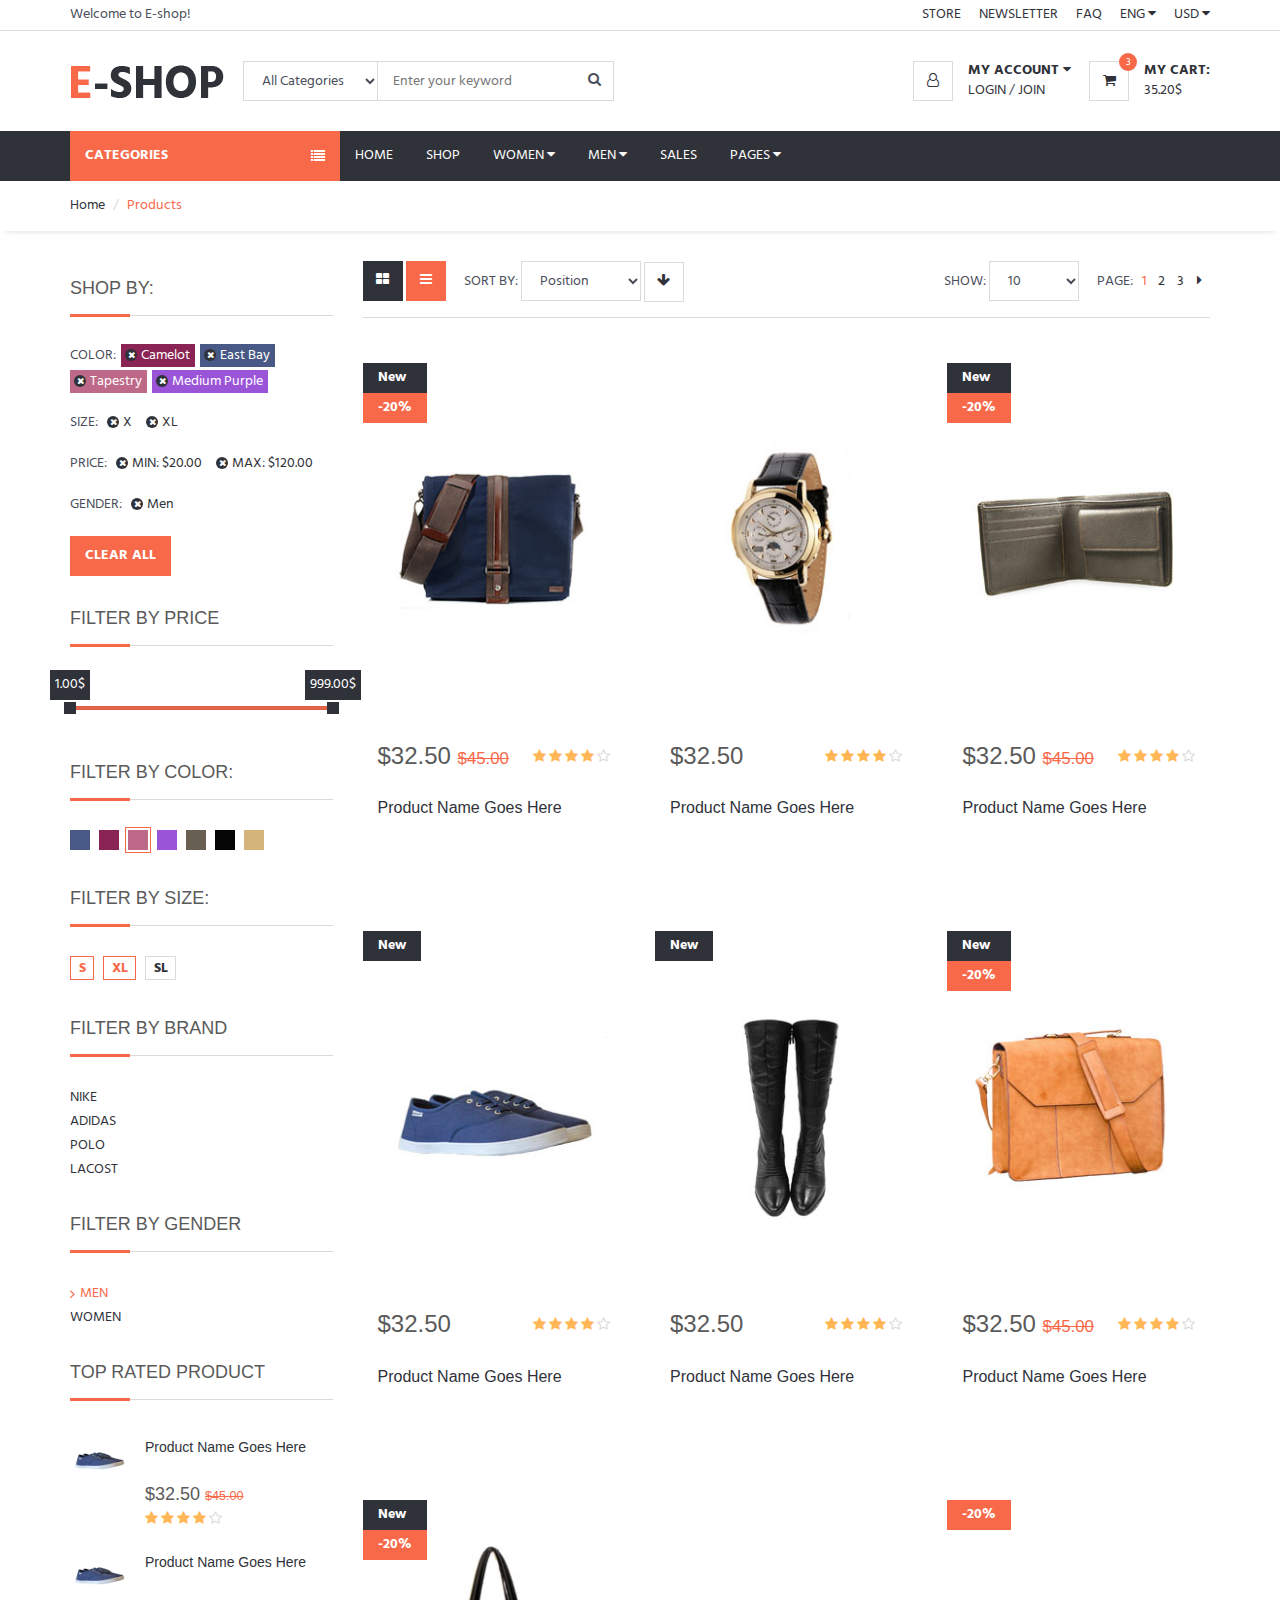
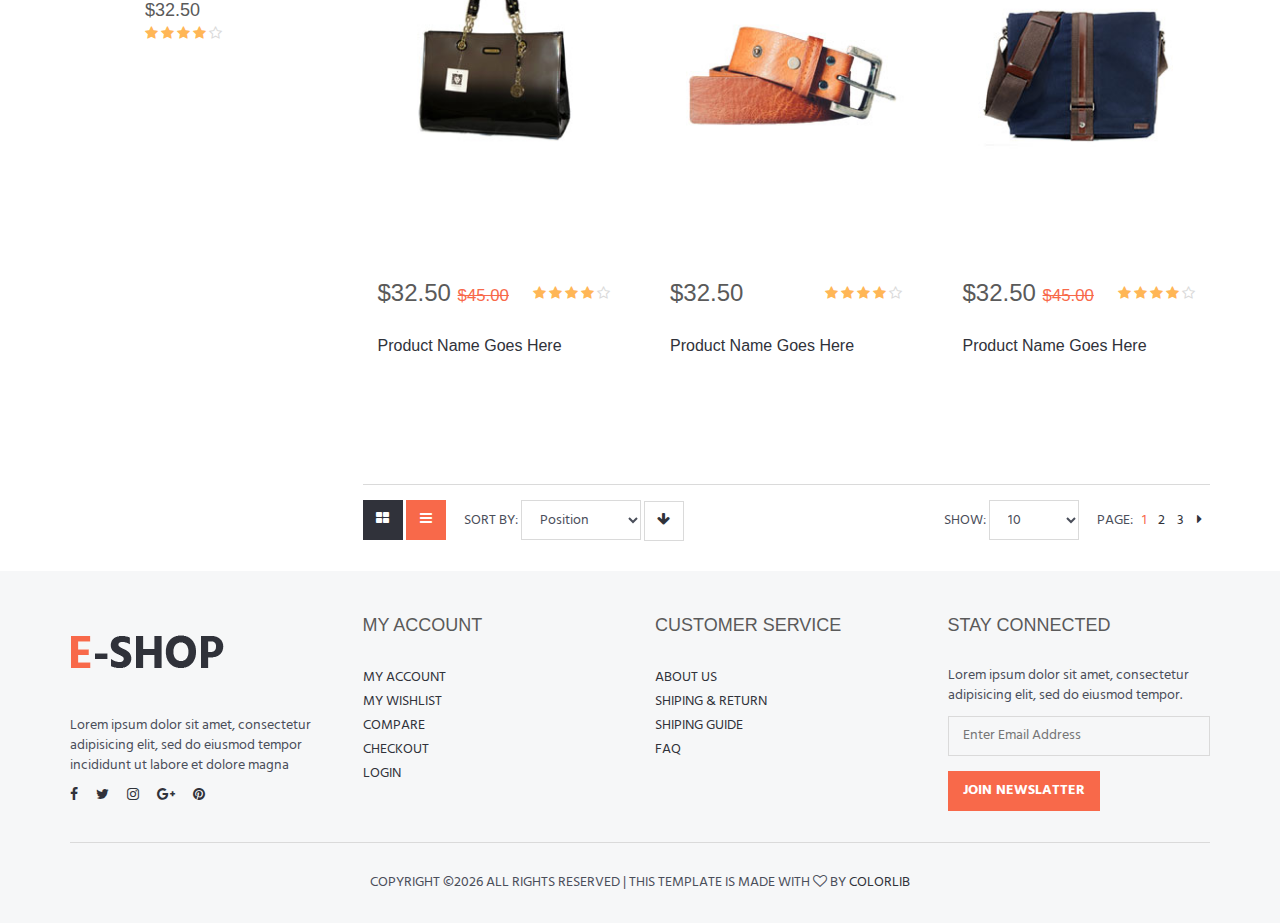
<file: WebContent/products.html>
<!DOCTYPE html>
<html lang="en">

<head>
	<meta charset="utf-8">
	<meta http-equiv="X-UA-Compatible" content="IE=edge">
	<meta name="viewport" content="width=device-width, initial-scale=1">
	<!-- The above 3 meta tags *must* come first in the head; any other head content must come *after* these tags -->

	<title>E-SHOP HTML Template</title>

	<!-- Google font -->
	<link href="https://fonts.googleapis.com/css?family=Hind:400,700" rel="stylesheet">

	<!-- Bootstrap -->
	<link type="text/css" rel="stylesheet" href="css/bootstrap.min.css" />

	<!-- Slick -->
	<link type="text/css" rel="stylesheet" href="css/slick.css" />
	<link type="text/css" rel="stylesheet" href="css/slick-theme.css" />

	<!-- nouislider -->
	<link type="text/css" rel="stylesheet" href="css/nouislider.min.css" />

	<!-- Font Awesome Icon -->
	<link rel="stylesheet" href="css/font-awesome.min.css">

	<!-- Custom stlylesheet -->
	<link type="text/css" rel="stylesheet" href="css/style.css" />

	<!-- HTML5 shim and Respond.js for IE8 support of HTML5 elements and media queries -->
	<!-- WARNING: Respond.js doesn't work if you view the page via file:// -->
	<!--[if lt IE 9]>
		  <script src="https://oss.maxcdn.com/html5shiv/3.7.3/html5shiv.min.js"></script>
		  <script src="https://oss.maxcdn.com/respond/1.4.2/respond.min.js"></script>
		<![endif]-->

</head>

<body>
	<!-- HEADER -->
	<header>
		<!-- top Header -->
		<div id="top-header">
			<div class="container">
				<div class="pull-left">
					<span>Welcome to E-shop!</span>
				</div>
				<div class="pull-right">
					<ul class="header-top-links">
						<li><a href="#">Store</a></li>
						<li><a href="#">Newsletter</a></li>
						<li><a href="#">FAQ</a></li>
						<li class="dropdown default-dropdown">
							<a class="dropdown-toggle" data-toggle="dropdown" aria-expanded="true">ENG <i class="fa fa-caret-down"></i></a>
							<ul class="custom-menu">
								<li><a href="#">English (ENG)</a></li>
								<li><a href="#">Russian (Ru)</a></li>
								<li><a href="#">French (FR)</a></li>
								<li><a href="#">Spanish (Es)</a></li>
							</ul>
						</li>
						<li class="dropdown default-dropdown">
							<a class="dropdown-toggle" data-toggle="dropdown" aria-expanded="true">USD <i class="fa fa-caret-down"></i></a>
							<ul class="custom-menu">
								<li><a href="#">USD ($)</a></li>
								<li><a href="#">EUR (€)</a></li>
							</ul>
						</li>
					</ul>
				</div>
			</div>
		</div>
		<!-- /top Header -->

		<!-- header -->
		<div id="header">
			<div class="container">
				<div class="pull-left">
					<!-- Logo -->
					<div class="header-logo">
						<a class="logo" href="index.jsp">
							<img src="./img/logo.png" alt="">
						</a>
					</div>
					<!-- /Logo -->

					<!-- Search -->
					<div class="header-search">
						<form>
							<input class="input search-input" type="text" placeholder="Enter your keyword">
							<select class="input search-categories">
								<option value="0">All Categories</option>
								<option value="1">Category 01</option>
								<option value="1">Category 02</option>
							</select>
							<button class="search-btn"><i class="fa fa-search"></i></button>
						</form>
					</div>
					<!-- /Search -->
				</div>
				<div class="pull-right">
					<ul class="header-btns">
						<!-- Account -->
						<li class="header-account dropdown default-dropdown">
							<div class="dropdown-toggle" role="button" data-toggle="dropdown" aria-expanded="true">
								<div class="header-btns-icon">
									<i class="fa fa-user-o"></i>
								</div>
								<strong class="text-uppercase">My Account <i class="fa fa-caret-down"></i></strong>
							</div>
							<a href="#" class="text-uppercase">Login</a> / <a href="#" class="text-uppercase">Join</a>
							<ul class="custom-menu">
								<li><a href="#"><i class="fa fa-user-o"></i> My Account</a></li>
								<li><a href="#"><i class="fa fa-heart-o"></i> My Wishlist</a></li>
								<li><a href="#"><i class="fa fa-exchange"></i> Compare</a></li>
								<li><a href="#"><i class="fa fa-check"></i> Checkout</a></li>
								<li><a href="#"><i class="fa fa-unlock-alt"></i> Login</a></li>
								<li><a href="#"><i class="fa fa-user-plus"></i> Create An Account</a></li>
							</ul>
						</li>
						<!-- /Account -->

						<!-- Cart -->
						<li class="header-cart dropdown default-dropdown">
							<a class="dropdown-toggle" data-toggle="dropdown" aria-expanded="true">
								<div class="header-btns-icon">
									<i class="fa fa-shopping-cart"></i>
									<span class="qty">3</span>
								</div>
								<strong class="text-uppercase">My Cart:</strong>
								<br>
								<span>35.20$</span>
							</a>
							<div class="custom-menu">
								<div id="shopping-cart">
									<div class="shopping-cart-list">
										<div class="product product-widget">
											<div class="product-thumb">
												<img src="./img/thumb-product01.jpg" alt="">
											</div>
											<div class="product-body">
												<h3 class="product-price">$32.50 <span class="qty">x3</span></h3>
												<h2 class="product-name"><a href="#">Product Name Goes Here</a></h2>
											</div>
											<button class="cancel-btn"><i class="fa fa-trash"></i></button>
										</div>
										<div class="product product-widget">
											<div class="product-thumb">
												<img src="./img/thumb-product01.jpg" alt="">
											</div>
											<div class="product-body">
												<h3 class="product-price">$32.50 <span class="qty">x3</span></h3>
												<h2 class="product-name"><a href="#">Product Name Goes Here</a></h2>
											</div>
											<button class="cancel-btn"><i class="fa fa-trash"></i></button>
										</div>
									</div>
									<div class="shopping-cart-btns">
										<button class="main-btn">View Cart</button>
										<button class="primary-btn">Checkout <i class="fa fa-arrow-circle-right"></i></button>
									</div>
								</div>
							</div>
						</li>
						<!-- /Cart -->

						<!-- Mobile nav toggle-->
						<li class="nav-toggle">
							<button class="nav-toggle-btn main-btn icon-btn"><i class="fa fa-bars"></i></button>
						</li>
						<!-- / Mobile nav toggle -->
					</ul>
				</div>
			</div>
			<!-- header -->
		</div>
		<!-- container -->
	</header>
	<!-- /HEADER -->

	<!-- NAVIGATION -->
	<div id="navigation">
		<!-- container -->
		<div class="container">
			<div id="responsive-nav">
				<!-- category nav -->
				<div class="category-nav show-on-click">
					<span class="category-header">Categories <i class="fa fa-list"></i></span>
					<ul class="category-list">
						<li class="dropdown side-dropdown">
							<a class="dropdown-toggle" data-toggle="dropdown" aria-expanded="true">Women’s Clothing <i class="fa fa-angle-right"></i></a>
							<div class="custom-menu">
								<div class="row">
									<div class="col-md-4">
										<ul class="list-links">
											<li>
												<h3 class="list-links-title">Categories</h3></li>
											<li><a href="#">Women’s Clothing</a></li>
											<li><a href="#">Men’s Clothing</a></li>
											<li><a href="#">Phones & Accessories</a></li>
											<li><a href="#">Jewelry & Watches</a></li>
											<li><a href="#">Bags & Shoes</a></li>
										</ul>
										<hr class="hidden-md hidden-lg">
									</div>
									<div class="col-md-4">
										<ul class="list-links">
											<li>
												<h3 class="list-links-title">Categories</h3></li>
											<li><a href="#">Women’s Clothing</a></li>
											<li><a href="#">Men’s Clothing</a></li>
											<li><a href="#">Phones & Accessories</a></li>
											<li><a href="#">Jewelry & Watches</a></li>
											<li><a href="#">Bags & Shoes</a></li>
										</ul>
										<hr class="hidden-md hidden-lg">
									</div>
									<div class="col-md-4">
										<ul class="list-links">
											<li>
												<h3 class="list-links-title">Categories</h3></li>
											<li><a href="#">Women’s Clothing</a></li>
											<li><a href="#">Men’s Clothing</a></li>
											<li><a href="#">Phones & Accessories</a></li>
											<li><a href="#">Jewelry & Watches</a></li>
											<li><a href="#">Bags & Shoes</a></li>
										</ul>
									</div>
								</div>
								<div class="row hidden-sm hidden-xs">
									<div class="col-md-12">
										<hr>
										<a class="banner banner-1" href="#">
											<img src="./img/banner05.jpg" alt="">
											<div class="banner-caption text-center">
												<h2 class="white-color">NEW COLLECTION</h2>
												<h3 class="white-color font-weak">HOT DEAL</h3>
											</div>
										</a>
									</div>
								</div>
							</div>
						</li>
						<li><a href="#">Men’s Clothing</a></li>
						<li class="dropdown side-dropdown"><a class="dropdown-toggle" data-toggle="dropdown" aria-expanded="true">Phones & Accessories <i class="fa fa-angle-right"></i></a>
							<div class="custom-menu">
								<div class="row">
									<div class="col-md-4">
										<ul class="list-links">
											<li>
												<h3 class="list-links-title">Categories</h3></li>
											<li><a href="#">Women’s Clothing</a></li>
											<li><a href="#">Men’s Clothing</a></li>
											<li><a href="#">Phones & Accessories</a></li>
											<li><a href="#">Jewelry & Watches</a></li>
											<li><a href="#">Bags & Shoes</a></li>
										</ul>
										<hr>
										<ul class="list-links">
											<li>
												<h3 class="list-links-title">Categories</h3></li>
											<li><a href="#">Women’s Clothing</a></li>
											<li><a href="#">Men’s Clothing</a></li>
											<li><a href="#">Phones & Accessories</a></li>
											<li><a href="#">Jewelry & Watches</a></li>
											<li><a href="#">Bags & Shoes</a></li>
										</ul>
										<hr class="hidden-md hidden-lg">
									</div>
									<div class="col-md-4">
										<ul class="list-links">
											<li>
												<h3 class="list-links-title">Categories</h3></li>
											<li><a href="#">Women’s Clothing</a></li>
											<li><a href="#">Men’s Clothing</a></li>
											<li><a href="#">Phones & Accessories</a></li>
											<li><a href="#">Jewelry & Watches</a></li>
											<li><a href="#">Bags & Shoes</a></li>
										</ul>
										<hr>
										<ul class="list-links">
											<li>
												<h3 class="list-links-title">Categories</h3></li>
											<li><a href="#">Women’s Clothing</a></li>
											<li><a href="#">Men’s Clothing</a></li>
											<li><a href="#">Phones & Accessories</a></li>
											<li><a href="#">Jewelry & Watches</a></li>
											<li><a href="#">Bags & Shoes</a></li>
										</ul>
									</div>
									<div class="col-md-4 hidden-sm hidden-xs">
										<a class="banner banner-2" href="#">
											<img src="./img/banner04.jpg" alt="">
											<div class="banner-caption">
												<h3 class="white-color">NEW<br>COLLECTION</h3>
											</div>
										</a>
									</div>
								</div>
							</div>
						</li>
						<li><a href="#">Computer & Office</a></li>
						<li><a href="#">Consumer Electronics</a></li>
						<li class="dropdown side-dropdown">
							<a class="dropdown-toggle" data-toggle="dropdown" aria-expanded="true">Jewelry & Watches <i class="fa fa-angle-right"></i></a>
							<div class="custom-menu">
								<div class="row">
									<div class="col-md-4">
										<ul class="list-links">
											<li>
												<h3 class="list-links-title">Categories</h3></li>
											<li><a href="#">Women’s Clothing</a></li>
											<li><a href="#">Men’s Clothing</a></li>
											<li><a href="#">Phones & Accessories</a></li>
											<li><a href="#">Jewelry & Watches</a></li>
											<li><a href="#">Bags & Shoes</a></li>
										</ul>
										<hr>
										<ul class="list-links">
											<li>
												<h3 class="list-links-title">Categories</h3></li>
											<li><a href="#">Women’s Clothing</a></li>
											<li><a href="#">Men’s Clothing</a></li>
											<li><a href="#">Phones & Accessories</a></li>
											<li><a href="#">Jewelry & Watches</a></li>
											<li><a href="#">Bags & Shoes</a></li>
										</ul>
										<hr class="hidden-md hidden-lg">
									</div>
									<div class="col-md-4">
										<ul class="list-links">
											<li>
												<h3 class="list-links-title">Categories</h3></li>
											<li><a href="#">Women’s Clothing</a></li>
											<li><a href="#">Men’s Clothing</a></li>
											<li><a href="#">Phones & Accessories</a></li>
											<li><a href="#">Jewelry & Watches</a></li>
											<li><a href="#">Bags & Shoes</a></li>
										</ul>
										<hr>
										<ul class="list-links">
											<li>
												<h3 class="list-links-title">Categories</h3></li>
											<li><a href="#">Women’s Clothing</a></li>
											<li><a href="#">Men’s Clothing</a></li>
											<li><a href="#">Phones & Accessories</a></li>
											<li><a href="#">Jewelry & Watches</a></li>
											<li><a href="#">Bags & Shoes</a></li>
										</ul>
										<hr class="hidden-md hidden-lg">
									</div>
									<div class="col-md-4">
										<ul class="list-links">
											<li>
												<h3 class="list-links-title">Categories</h3></li>
											<li><a href="#">Women’s Clothing</a></li>
											<li><a href="#">Men’s Clothing</a></li>
											<li><a href="#">Phones & Accessories</a></li>
											<li><a href="#">Jewelry & Watches</a></li>
											<li><a href="#">Bags & Shoes</a></li>
										</ul>
										<hr>
										<ul class="list-links">
											<li>
												<h3 class="list-links-title">Categories</h3></li>
											<li><a href="#">Women’s Clothing</a></li>
											<li><a href="#">Men’s Clothing</a></li>
											<li><a href="#">Phones & Accessories</a></li>
											<li><a href="#">Jewelry & Watches</a></li>
											<li><a href="#">Bags & Shoes</a></li>
										</ul>
									</div>
								</div>
							</div>
						</li>
						<li><a href="#">Bags & Shoes</a></li>
						<li><a href="#">View All</a></li>
					</ul>
				</div>
				<!-- /category nav -->

				<!-- menu nav -->
				<div class="menu-nav">
					<span class="menu-header">Menu <i class="fa fa-bars"></i></span>
					<ul class="menu-list">
						<li><a href="#">Home</a></li>
						<li><a href="#">Shop</a></li>
						<li class="dropdown mega-dropdown"><a class="dropdown-toggle" data-toggle="dropdown" aria-expanded="true">Women <i class="fa fa-caret-down"></i></a>
							<div class="custom-menu">
								<div class="row">
									<div class="col-md-4">
										<ul class="list-links">
											<li>
												<h3 class="list-links-title">Categories</h3></li>
											<li><a href="#">Women’s Clothing</a></li>
											<li><a href="#">Men’s Clothing</a></li>
											<li><a href="#">Phones & Accessories</a></li>
											<li><a href="#">Jewelry & Watches</a></li>
											<li><a href="#">Bags & Shoes</a></li>
										</ul>
										<hr class="hidden-md hidden-lg">
									</div>
									<div class="col-md-4">
										<ul class="list-links">
											<li>
												<h3 class="list-links-title">Categories</h3></li>
											<li><a href="#">Women’s Clothing</a></li>
											<li><a href="#">Men’s Clothing</a></li>
											<li><a href="#">Phones & Accessories</a></li>
											<li><a href="#">Jewelry & Watches</a></li>
											<li><a href="#">Bags & Shoes</a></li>
										</ul>
										<hr class="hidden-md hidden-lg">
									</div>
									<div class="col-md-4">
										<ul class="list-links">
											<li>
												<h3 class="list-links-title">Categories</h3></li>
											<li><a href="#">Women’s Clothing</a></li>
											<li><a href="#">Men’s Clothing</a></li>
											<li><a href="#">Phones & Accessories</a></li>
											<li><a href="#">Jewelry & Watches</a></li>
											<li><a href="#">Bags & Shoes</a></li>
										</ul>
									</div>
								</div>
								<div class="row hidden-sm hidden-xs">
									<div class="col-md-12">
										<hr>
										<a class="banner banner-1" href="#">
											<img src="./img/banner05.jpg" alt="">
											<div class="banner-caption text-center">
												<h2 class="white-color">NEW COLLECTION</h2>
												<h3 class="white-color font-weak">HOT DEAL</h3>
											</div>
										</a>
									</div>
								</div>
							</div>
						</li>
						<li class="dropdown mega-dropdown full-width"><a class="dropdown-toggle" data-toggle="dropdown" aria-expanded="true">Men <i class="fa fa-caret-down"></i></a>
							<div class="custom-menu">
								<div class="row">
									<div class="col-md-3">
										<div class="hidden-sm hidden-xs">
											<a class="banner banner-1" href="#">
												<img src="./img/banner06.jpg" alt="">
												<div class="banner-caption text-center">
													<h3 class="white-color text-uppercase">Women’s</h3>
												</div>
											</a>
											<hr>
										</div>
										<ul class="list-links">
											<li>
												<h3 class="list-links-title">Categories</h3></li>
											<li><a href="#">Women’s Clothing</a></li>
											<li><a href="#">Men’s Clothing</a></li>
											<li><a href="#">Phones & Accessories</a></li>
											<li><a href="#">Jewelry & Watches</a></li>
											<li><a href="#">Bags & Shoes</a></li>
										</ul>
									</div>
									<div class="col-md-3">
										<div class="hidden-sm hidden-xs">
											<a class="banner banner-1" href="#">
												<img src="./img/banner07.jpg" alt="">
												<div class="banner-caption text-center">
													<h3 class="white-color text-uppercase">Men’s</h3>
												</div>
											</a>
										</div>
										<hr>
										<ul class="list-links">
											<li>
												<h3 class="list-links-title">Categories</h3></li>
											<li><a href="#">Women’s Clothing</a></li>
											<li><a href="#">Men’s Clothing</a></li>
											<li><a href="#">Phones & Accessories</a></li>
											<li><a href="#">Jewelry & Watches</a></li>
											<li><a href="#">Bags & Shoes</a></li>
										</ul>
									</div>
									<div class="col-md-3">
										<div class="hidden-sm hidden-xs">
											<a class="banner banner-1" href="#">
												<img src="./img/banner08.jpg" alt="">
												<div class="banner-caption text-center">
													<h3 class="white-color text-uppercase">Accessories</h3>
												</div>
											</a>
										</div>
										<hr>
										<ul class="list-links">
											<li>
												<h3 class="list-links-title">Categories</h3></li>
											<li><a href="#">Women’s Clothing</a></li>
											<li><a href="#">Men’s Clothing</a></li>
											<li><a href="#">Phones & Accessories</a></li>
											<li><a href="#">Jewelry & Watches</a></li>
											<li><a href="#">Bags & Shoes</a></li>
										</ul>
									</div>
									<div class="col-md-3">
										<div class="hidden-sm hidden-xs">
											<a class="banner banner-1" href="#">
												<img src="./img/banner09.jpg" alt="">
												<div class="banner-caption text-center">
													<h3 class="white-color text-uppercase">Bags</h3>
												</div>
											</a>
										</div>
										<hr>
										<ul class="list-links">
											<li>
												<h3 class="list-links-title">Categories</h3></li>
											<li><a href="#">Women’s Clothing</a></li>
											<li><a href="#">Men’s Clothing</a></li>
											<li><a href="#">Phones & Accessories</a></li>
											<li><a href="#">Jewelry & Watches</a></li>
											<li><a href="#">Bags & Shoes</a></li>
										</ul>
									</div>
								</div>
							</div>
						</li>
						<li><a href="#">Sales</a></li>
						<li class="dropdown default-dropdown"><a class="dropdown-toggle" data-toggle="dropdown" aria-expanded="true">Pages <i class="fa fa-caret-down"></i></a>
							<ul class="custom-menu">
								<li><a href="index.html">Home</a></li>
								<li><a href="products.html">Products</a></li>
								<li><a href="product-page.html">Product Details</a></li>
								<li><a href="checkout.html">Checkout</a></li>
							</ul>
						</li>
					</ul>
				</div>
				<!-- menu nav -->
			</div>
		</div>
		<!-- /container -->
	</div>
	<!-- /NAVIGATION -->

	<!-- BREADCRUMB -->
	<div id="breadcrumb">
		<div class="container">
			<ul class="breadcrumb">
				<li><a href="index.jsp">Home</a></li>
				<li class="active">Products</li>
			</ul>
		</div>
	</div>
	<!-- /BREADCRUMB -->

	<!-- section -->
	<div class="section">
		<!-- container -->
		<div class="container">
			<!-- row -->
			<div class="row">
				<!-- ASIDE -->
				<div id="aside" class="col-md-3">
					<!-- aside widget -->
					<div class="aside">
						<h3 class="aside-title">Shop by:</h3>
						<ul class="filter-list">
							<li><span class="text-uppercase">color:</span></li>
							<li><a href="#" style="color:#FFF; background-color:#8A2454;">Camelot</a></li>
							<li><a href="#" style="color:#FFF; background-color:#475984;">East Bay</a></li>
							<li><a href="#" style="color:#FFF; background-color:#BF6989;">Tapestry</a></li>
							<li><a href="#" style="color:#FFF; background-color:#9A54D8;">Medium Purple</a></li>
						</ul>

						<ul class="filter-list">
							<li><span class="text-uppercase">Size:</span></li>
							<li><a href="#">X</a></li>
							<li><a href="#">XL</a></li>
						</ul>

						<ul class="filter-list">
							<li><span class="text-uppercase">Price:</span></li>
							<li><a href="#">MIN: $20.00</a></li>
							<li><a href="#">MAX: $120.00</a></li>
						</ul>

						<ul class="filter-list">
							<li><span class="text-uppercase">Gender:</span></li>
							<li><a href="#">Men</a></li>
						</ul>

						<button class="primary-btn">Clear All</button>
					</div>
					<!-- /aside widget -->

					<!-- aside widget -->
					<div class="aside">
						<h3 class="aside-title">Filter by Price</h3>
						<div id="price-slider"></div>
					</div>
					<!-- aside widget -->

					<!-- aside widget -->
					<div class="aside">
						<h3 class="aside-title">Filter By Color:</h3>
						<ul class="color-option">
							<li><a href="#" style="background-color:#475984;"></a></li>
							<li><a href="#" style="background-color:#8A2454;"></a></li>
							<li class="active"><a href="#" style="background-color:#BF6989;"></a></li>
							<li><a href="#" style="background-color:#9A54D8;"></a></li>
							<li><a href="#" style="background-color:#675F52;"></a></li>
							<li><a href="#" style="background-color:#050505;"></a></li>
							<li><a href="#" style="background-color:#D5B47B;"></a></li>
						</ul>
					</div>
					<!-- /aside widget -->

					<!-- aside widget -->
					<div class="aside">
						<h3 class="aside-title">Filter By Size:</h3>
						<ul class="size-option">
							<li class="active"><a href="#">S</a></li>
							<li class="active"><a href="#">XL</a></li>
							<li><a href="#">SL</a></li>
						</ul>
					</div>
					<!-- /aside widget -->

					<!-- aside widget -->
					<div class="aside">
						<h3 class="aside-title">Filter by Brand</h3>
						<ul class="list-links">
							<li><a href="#">Nike</a></li>
							<li><a href="#">Adidas</a></li>
							<li><a href="#">Polo</a></li>
							<li><a href="#">Lacost</a></li>
						</ul>
					</div>
					<!-- /aside widget -->

					<!-- aside widget -->
					<div class="aside">
						<h3 class="aside-title">Filter by Gender</h3>
						<ul class="list-links">
							<li class="active"><a href="#">Men</a></li>
							<li><a href="#">Women</a></li>
						</ul>
					</div>
					<!-- /aside widget -->

					<!-- aside widget -->
					<div class="aside">
						<h3 class="aside-title">Top Rated Product</h3>
						<!-- widget product -->
						<div class="product product-widget">
							<div class="product-thumb">
								<img src="./img/thumb-product01.jpg" alt="">
							</div>
							<div class="product-body">
								<h2 class="product-name"><a href="#">Product Name Goes Here</a></h2>
								<h3 class="product-price">$32.50 <del class="product-old-price">$45.00</del></h3>
								<div class="product-rating">
									<i class="fa fa-star"></i>
									<i class="fa fa-star"></i>
									<i class="fa fa-star"></i>
									<i class="fa fa-star"></i>
									<i class="fa fa-star-o empty"></i>
								</div>
							</div>
						</div>
						<!-- /widget product -->

						<!-- widget product -->
						<div class="product product-widget">
							<div class="product-thumb">
								<img src="./img/thumb-product01.jpg" alt="">
							</div>
							<div class="product-body">
								<h2 class="product-name"><a href="#">Product Name Goes Here</a></h2>
								<h3 class="product-price">$32.50</h3>
								<div class="product-rating">
									<i class="fa fa-star"></i>
									<i class="fa fa-star"></i>
									<i class="fa fa-star"></i>
									<i class="fa fa-star"></i>
									<i class="fa fa-star-o empty"></i>
								</div>
							</div>
						</div>
						<!-- /widget product -->
					</div>
					<!-- /aside widget -->
				</div>
				<!-- /ASIDE -->

				<!-- MAIN -->
				<div id="main" class="col-md-9">
					<!-- store top filter -->
					<div class="store-filter clearfix">
						<div class="pull-left">
							<div class="row-filter">
								<a href="#"><i class="fa fa-th-large"></i></a>
								<a href="#" class="active"><i class="fa fa-bars"></i></a>
							</div>
							<div class="sort-filter">
								<span class="text-uppercase">Sort By:</span>
								<select class="input">
										<option value="0">Position</option>
										<option value="0">Price</option>
										<option value="0">Rating</option>
									</select>
								<a href="#" class="main-btn icon-btn"><i class="fa fa-arrow-down"></i></a>
							</div>
						</div>
						<div class="pull-right">
							<div class="page-filter">
								<span class="text-uppercase">Show:</span>
								<select class="input">
										<option value="0">10</option>
										<option value="1">20</option>
										<option value="2">30</option>
									</select>
							</div>
							<ul class="store-pages">
								<li><span class="text-uppercase">Page:</span></li>
								<li class="active">1</li>
								<li><a href="#">2</a></li>
								<li><a href="#">3</a></li>
								<li><a href="#"><i class="fa fa-caret-right"></i></a></li>
							</ul>
						</div>
					</div>
					<!-- /store top filter -->

					<!-- STORE -->
					<div id="store">
						<!-- row -->
						<div class="row">
							<!-- Product Single -->
							<div class="col-md-4 col-sm-6 col-xs-6">
								<div class="product product-single">
									<div class="product-thumb">
										<div class="product-label">
											<span>New</span>
											<span class="sale">-20%</span>
										</div>
										<button class="main-btn quick-view"><i class="fa fa-search-plus"></i> Quick view</button>
										<img src="./img/product01.jpg" alt="">
									</div>
									<div class="product-body">
										<h3 class="product-price">$32.50 <del class="product-old-price">$45.00</del></h3>
										<div class="product-rating">
											<i class="fa fa-star"></i>
											<i class="fa fa-star"></i>
											<i class="fa fa-star"></i>
											<i class="fa fa-star"></i>
											<i class="fa fa-star-o empty"></i>
										</div>
										<h2 class="product-name"><a href="#">Product Name Goes Here</a></h2>
										<div class="product-btns">
											<button class="main-btn icon-btn"><i class="fa fa-heart"></i></button>
											<button class="main-btn icon-btn"><i class="fa fa-exchange"></i></button>
											<button class="primary-btn add-to-cart"><i class="fa fa-shopping-cart"></i> Add to Cart</button>
										</div>
									</div>
								</div>
							</div>
							<!-- /Product Single -->

							<!-- Product Single -->
							<div class="col-md-4 col-sm-6 col-xs-6">
								<div class="product product-single">
									<div class="product-thumb">
										<button class="main-btn quick-view"><i class="fa fa-search-plus"></i> Quick view</button>
										<img src="./img/product02.jpg" alt="">
									</div>
									<div class="product-body">
										<h3 class="product-price">$32.50</h3>
										<div class="product-rating">
											<i class="fa fa-star"></i>
											<i class="fa fa-star"></i>
											<i class="fa fa-star"></i>
											<i class="fa fa-star"></i>
											<i class="fa fa-star-o empty"></i>
										</div>
										<h2 class="product-name"><a href="#">Product Name Goes Here</a></h2>
										<div class="product-btns">
											<button class="main-btn icon-btn"><i class="fa fa-heart"></i></button>
											<button class="main-btn icon-btn"><i class="fa fa-exchange"></i></button>
											<button class="primary-btn add-to-cart"><i class="fa fa-shopping-cart"></i> Add to Cart</button>
										</div>
									</div>
								</div>
							</div>
							<!-- /Product Single -->

							<div class="clearfix visible-sm visible-xs"></div>

							<!-- Product Single -->
							<div class="col-md-4 col-sm-6 col-xs-6">
								<div class="product product-single">
									<div class="product-thumb">
										<div class="product-label">
											<span>New</span>
											<span class="sale">-20%</span>
										</div>
										<button class="main-btn quick-view"><i class="fa fa-search-plus"></i> Quick view</button>
										<img src="./img/product03.jpg" alt="">
									</div>
									<div class="product-body">
										<h3 class="product-price">$32.50 <del class="product-old-price">$45.00</del></h3>
										<div class="product-rating">
											<i class="fa fa-star"></i>
											<i class="fa fa-star"></i>
											<i class="fa fa-star"></i>
											<i class="fa fa-star"></i>
											<i class="fa fa-star-o empty"></i>
										</div>
										<h2 class="product-name"><a href="#">Product Name Goes Here</a></h2>
										<div class="product-btns">
											<button class="main-btn icon-btn"><i class="fa fa-heart"></i></button>
											<button class="main-btn icon-btn"><i class="fa fa-exchange"></i></button>
											<button class="primary-btn add-to-cart"><i class="fa fa-shopping-cart"></i> Add to Cart</button>
										</div>
									</div>
								</div>
							</div>
							<!-- /Product Single -->

							<div class="clearfix visible-md visible-lg"></div>

							<!-- Product Single -->
							<div class="col-md-4 col-sm-6 col-xs-6">
								<div class="product product-single">
									<div class="product-thumb">
										<div class="product-label">
											<span>New</span>
										</div>
										<button class="main-btn quick-view"><i class="fa fa-search-plus"></i> Quick view</button>
										<img src="./img/product04.jpg" alt="">
									</div>
									<div class="product-body">
										<h3 class="product-price">$32.50</h3>
										<div class="product-rating">
											<i class="fa fa-star"></i>
											<i class="fa fa-star"></i>
											<i class="fa fa-star"></i>
											<i class="fa fa-star"></i>
											<i class="fa fa-star-o empty"></i>
										</div>
										<h2 class="product-name"><a href="#">Product Name Goes Here</a></h2>
										<div class="product-btns">
											<button class="main-btn icon-btn"><i class="fa fa-heart"></i></button>
											<button class="main-btn icon-btn"><i class="fa fa-exchange"></i></button>
											<button class="primary-btn add-to-cart"><i class="fa fa-shopping-cart"></i> Add to Cart</button>
										</div>
									</div>
								</div>
							</div>
							<!-- /Product Single -->

							<div class="clearfix visible-sm visible-xs"></div>

							<!-- Product Single -->
							<div class="col-md-4 col-sm-6 col-xs-6">
								<div class="product product-single">
									<div class="product-thumb">
										<div class="product-label">
											<span>New</span>
										</div>
										<button class="main-btn quick-view"><i class="fa fa-search-plus"></i> Quick view</button>
										<img src="./img/product05.jpg" alt="">
									</div>
									<div class="product-body">
										<h3 class="product-price">$32.50</h3>
										<div class="product-rating">
											<i class="fa fa-star"></i>
											<i class="fa fa-star"></i>
											<i class="fa fa-star"></i>
											<i class="fa fa-star"></i>
											<i class="fa fa-star-o empty"></i>
										</div>
										<h2 class="product-name"><a href="#">Product Name Goes Here</a></h2>
										<div class="product-btns">
											<button class="main-btn icon-btn"><i class="fa fa-heart"></i></button>
											<button class="main-btn icon-btn"><i class="fa fa-exchange"></i></button>
											<button class="primary-btn add-to-cart"><i class="fa fa-shopping-cart"></i> Add to Cart</button>
										</div>
									</div>
								</div>
							</div>
							<!-- /Product Single -->

							<!-- Product Single -->
							<div class="col-md-4 col-sm-6 col-xs-6">
								<div class="product product-single">
									<div class="product-thumb">
										<div class="product-label">
											<span>New</span>
											<span class="sale">-20%</span>
										</div>
										<button class="main-btn quick-view"><i class="fa fa-search-plus"></i> Quick view</button>
										<img src="./img/product06.jpg" alt="">
									</div>
									<div class="product-body">
										<h3 class="product-price">$32.50 <del class="product-old-price">$45.00</del></h3>
										<div class="product-rating">
											<i class="fa fa-star"></i>
											<i class="fa fa-star"></i>
											<i class="fa fa-star"></i>
											<i class="fa fa-star"></i>
											<i class="fa fa-star-o empty"></i>
										</div>
										<h2 class="product-name"><a href="#">Product Name Goes Here</a></h2>
										<div class="product-btns">
											<button class="main-btn icon-btn"><i class="fa fa-heart"></i></button>
											<button class="main-btn icon-btn"><i class="fa fa-exchange"></i></button>
											<button class="primary-btn add-to-cart"><i class="fa fa-shopping-cart"></i> Add to Cart</button>
										</div>
									</div>
								</div>
							</div>
							<!-- /Product Single -->

							<div class="clearfix visible-md visible-lg visible-sm visible-xs"></div>

							<!-- Product Single -->
							<div class="col-md-4 col-sm-6 col-xs-6">
								<div class="product product-single">
									<div class="product-thumb">
										<div class="product-label">
											<span>New</span>
											<span class="sale">-20%</span>
										</div>
										<button class="main-btn quick-view"><i class="fa fa-search-plus"></i> Quick view</button>
										<img src="./img/product07.jpg" alt="">
									</div>
									<div class="product-body">
										<h3 class="product-price">$32.50 <del class="product-old-price">$45.00</del></h3>
										<div class="product-rating">
											<i class="fa fa-star"></i>
											<i class="fa fa-star"></i>
											<i class="fa fa-star"></i>
											<i class="fa fa-star"></i>
											<i class="fa fa-star-o empty"></i>
										</div>
										<h2 class="product-name"><a href="#">Product Name Goes Here</a></h2>
										<div class="product-btns">
											<button class="main-btn icon-btn"><i class="fa fa-heart"></i></button>
											<button class="main-btn icon-btn"><i class="fa fa-exchange"></i></button>
											<button class="primary-btn add-to-cart"><i class="fa fa-shopping-cart"></i> Add to Cart</button>
										</div>
									</div>
								</div>
							</div>
							<!-- /Product Single -->

							<!-- Product Single -->
							<div class="col-md-4 col-sm-6 col-xs-6">
								<div class="product product-single">
									<div class="product-thumb">
										<button class="main-btn quick-view"><i class="fa fa-search-plus"></i> Quick view</button>
										<img src="./img/product08.jpg" alt="">
									</div>
									<div class="product-body">
										<h3 class="product-price">$32.50</h3>
										<div class="product-rating">
											<i class="fa fa-star"></i>
											<i class="fa fa-star"></i>
											<i class="fa fa-star"></i>
											<i class="fa fa-star"></i>
											<i class="fa fa-star-o empty"></i>
										</div>
										<h2 class="product-name"><a href="#">Product Name Goes Here</a></h2>
										<div class="product-btns">
											<button class="main-btn icon-btn"><i class="fa fa-heart"></i></button>
											<button class="main-btn icon-btn"><i class="fa fa-exchange"></i></button>
											<button class="primary-btn add-to-cart"><i class="fa fa-shopping-cart"></i> Add to Cart</button>
										</div>
									</div>
								</div>
							</div>
							<!-- /Product Single -->

							<div class="clearfix visible-sm visible-xs"></div>

							<!-- Product Single -->
							<div class="col-md-4 col-sm-6 col-xs-6">
								<div class="product product-single">
									<div class="product-thumb">
										<div class="product-label">
											<span class="sale">-20%</span>
										</div>
										<button class="main-btn quick-view"><i class="fa fa-search-plus"></i> Quick view</button>
										<img src="./img/product01.jpg" alt="">
									</div>
									<div class="product-body">
										<h3 class="product-price">$32.50 <del class="product-old-price">$45.00</del></h3>
										<div class="product-rating">
											<i class="fa fa-star"></i>
											<i class="fa fa-star"></i>
											<i class="fa fa-star"></i>
											<i class="fa fa-star"></i>
											<i class="fa fa-star-o empty"></i>
										</div>
										<h2 class="product-name"><a href="#">Product Name Goes Here</a></h2>
										<div class="product-btns">
											<button class="main-btn icon-btn"><i class="fa fa-heart"></i></button>
											<button class="main-btn icon-btn"><i class="fa fa-exchange"></i></button>
											<button class="primary-btn add-to-cart"><i class="fa fa-shopping-cart"></i> Add to Cart</button>
										</div>
									</div>
								</div>
							</div>
							<!-- /Product Single -->
						</div>
						<!-- /row -->
					</div>
					<!-- /STORE -->

					<!-- store bottom filter -->
					<div class="store-filter clearfix">
						<div class="pull-left">
							<div class="row-filter">
								<a href="#"><i class="fa fa-th-large"></i></a>
								<a href="#" class="active"><i class="fa fa-bars"></i></a>
							</div>
							<div class="sort-filter">
								<span class="text-uppercase">Sort By:</span>
								<select class="input">
										<option value="0">Position</option>
										<option value="0">Price</option>
										<option value="0">Rating</option>
									</select>
								<a href="#" class="main-btn icon-btn"><i class="fa fa-arrow-down"></i></a>
							</div>
						</div>
						<div class="pull-right">
							<div class="page-filter">
								<span class="text-uppercase">Show:</span>
								<select class="input">
										<option value="0">10</option>
										<option value="1">20</option>
										<option value="2">30</option>
									</select>
							</div>
							<ul class="store-pages">
								<li><span class="text-uppercase">Page:</span></li>
								<li class="active">1</li>
								<li><a href="#">2</a></li>
								<li><a href="#">3</a></li>
								<li><a href="#"><i class="fa fa-caret-right"></i></a></li>
							</ul>
						</div>
					</div>
					<!-- /store bottom filter -->
				</div>
				<!-- /MAIN -->
			</div>
			<!-- /row -->
		</div>
		<!-- /container -->
	</div>
	<!-- /section -->

	<!-- FOOTER -->
	<footer id="footer" class="section section-grey">
		<!-- container -->
		<div class="container">
			<!-- row -->
			<div class="row">
				<!-- footer widget -->
				<div class="col-md-3 col-sm-6 col-xs-6">
					<div class="footer">
						<!-- footer logo -->
						<div class="footer-logo">
							<a class="logo" href="#">
		            <img src="./img/logo.png" alt="">
		          </a>
						</div>
						<!-- /footer logo -->

						<p>Lorem ipsum dolor sit amet, consectetur adipisicing elit, sed do eiusmod tempor incididunt ut labore et dolore magna</p>

						<!-- footer social -->
						<ul class="footer-social">
							<li><a href="#"><i class="fa fa-facebook"></i></a></li>
							<li><a href="#"><i class="fa fa-twitter"></i></a></li>
							<li><a href="#"><i class="fa fa-instagram"></i></a></li>
							<li><a href="#"><i class="fa fa-google-plus"></i></a></li>
							<li><a href="#"><i class="fa fa-pinterest"></i></a></li>
						</ul>
						<!-- /footer social -->
					</div>
				</div>
				<!-- /footer widget -->

				<!-- footer widget -->
				<div class="col-md-3 col-sm-6 col-xs-6">
					<div class="footer">
						<h3 class="footer-header">My Account</h3>
						<ul class="list-links">
							<li><a href="#">My Account</a></li>
							<li><a href="#">My Wishlist</a></li>
							<li><a href="#">Compare</a></li>
							<li><a href="#">Checkout</a></li>
							<li><a href="#">Login</a></li>
						</ul>
					</div>
				</div>
				<!-- /footer widget -->

				<div class="clearfix visible-sm visible-xs"></div>

				<!-- footer widget -->
				<div class="col-md-3 col-sm-6 col-xs-6">
					<div class="footer">
						<h3 class="footer-header">Customer Service</h3>
						<ul class="list-links">
							<li><a href="#">About Us</a></li>
							<li><a href="#">Shiping & Return</a></li>
							<li><a href="#">Shiping Guide</a></li>
							<li><a href="#">FAQ</a></li>
						</ul>
					</div>
				</div>
				<!-- /footer widget -->

				<!-- footer subscribe -->
				<div class="col-md-3 col-sm-6 col-xs-6">
					<div class="footer">
						<h3 class="footer-header">Stay Connected</h3>
						<p>Lorem ipsum dolor sit amet, consectetur adipisicing elit, sed do eiusmod tempor.</p>
						<form>
							<div class="form-group">
								<input class="input" placeholder="Enter Email Address">
							</div>
							<button class="primary-btn">Join Newslatter</button>
						</form>
					</div>
				</div>
				<!-- /footer subscribe -->
			</div>
			<!-- /row -->
			<hr>
			<!-- row -->
			<div class="row">
				<div class="col-md-8 col-md-offset-2 text-center">
					<!-- footer copyright -->
					<div class="footer-copyright">
						<!-- Link back to Colorlib can't be removed. Template is licensed under CC BY 3.0. -->
						Copyright &copy;<script>document.write(new Date().getFullYear());</script> All rights reserved | This template is made with <i class="fa fa-heart-o" aria-hidden="true"></i> by <a href="https://colorlib.com" target="_blank">Colorlib</a>
						<!-- Link back to Colorlib can't be removed. Template is licensed under CC BY 3.0. -->
					</div>
					<!-- /footer copyright -->
				</div>
			</div>
			<!-- /row -->
		</div>
		<!-- /container -->
	</footer>
	<!-- /FOOTER -->

	<!-- jQuery Plugins -->
	<script src="js/jquery.min.js"></script>
	<script src="js/bootstrap.min.js"></script>
	<script src="js/slick.min.js"></script>
	<script src="js/nouislider.min.js"></script>
	<script src="js/jquery.zoom.min.js"></script>
	<script src="js/main.js"></script>

</body>

</html>
</file>
<file: WebContent/css/style.css>
/*
Template Name: E-SHOP HTML E-Commerce Template
Author: yaminncco

Colors:
	Body 		  : #4A4E5A
	Headers 	: #30323A
	Primary 	: #F8694A
	Dark 		  :	#30323A
	Grey 		  : #DADADA #F6F7F8

Fonts: Hind

Table OF Contents
------------------------------------
1 > GENERAL
------ typography
------ Buttons
------ Inputs
------ Lists
------ Sections
------ Breadcrumb
2 > HEADER
------ Top header
------ Logo
------ Search header
------ Account header
------ Cart header
3 > NAVIGATION
------ Category nav
------ Menu nav
------ Dropdowns
------ Mobile Nav
4 > BANNERS
5 > HOME SLIDER
6 > PRODUCT
------ Single product
------ Widget product
------ Product slick
7 > PRODUCTS PAGE
------ Aside
------ Store
8 > PRODUCT DETAILS PAGE
------ Product view
------ Product details
------ Product tab
9 > CHECKOUT PAGE
10 > FOOTER
11 > SLICK
------ Arrows
------ Dots
12 > RESPONSIVE
------------------------------------*/

/*=========================================================
	01 -> GENERAL
===========================================================*/

/*----------------------------*\
	Typography
\*----------------------------*/

body {
  font-family: 'Hind', sans-serif;
  color: #4A4E5A;
  overflow-x: hidden;
  height: 100vh !important;
}

h1, h2, h3, h4, h5, h6 {
  color: #5a5a5a;
  font-family: "Open Sans", Arial, sans-serif;
  font-weight: 400;
  margin: 0 0 30px 0;
}

a {
  color: #30323A;
  -webkit-transition: 0.3s color;
  transition: 0.3s color;
}

a:hover, a:focus {
  color: #F8694A;
  text-decoration: none;
  outline: none;
}

.primary-color {
  color: #F8694A;
}

.white-color {
  color: #FFF;
}

.font-weak {
  font-weight: 400;
}

strong {
  color: #30323A;
}

ul, ol {
  margin: 0;
  padding: 0;
  list-style: none
}

hr {
  margin-top: 15px;
  margin-bottom: 15px;
  border-color: #DADADA;
}

/*----------------------------*\
	Buttons
\*----------------------------*/

.main-btn, .primary-btn {
  display: inline-block;
  padding: 10px 15px;
  text-transform: uppercase;
  font-weight: 700;
  border: none;
  -webkit-transition: 0.3s all;
  transition: 0.3s all;
}

.icon-btn.main-btn, .icon-btn.primary-btn {
  width: 40px;
  height: 40px;
  line-height: 40px;
  text-align: center;
  padding: 0px;
  border: none;
}

.main-btn {
  color: #30323A;
  background-color: #FFF;
  -webkit-box-shadow: 0px 0px 0px 1px #DADADA inset, 0px 0px 0px 6px transparent;
  box-shadow: 0px 0px 0px 1px #DADADA inset, 0px 0px 0px 6px transparent;
}

.main-btn:hover, .main-btn:focus {
  color: #F8694A;
  -webkit-box-shadow: 0px 0px 0px 1px #F8694A inset, 0px 0px 0px 0px #F8694A;
  box-shadow: 0px 0px 0px 1px #F8694A inset, 0px 0px 0px 0px #F8694A;
}

.primary-btn {
  color: #FFF;
  background-color: #F8694A;
}

.primary-btn:hover, .primary-btn.active {
  color: #FFF;
  background-color: #30323A;
}

/*----------------------------*\
	Inputs
\*----------------------------*/

.input {
  width: 100%;
  height: 40px;
  padding: 0px 15px;
  border: none;
  background-color: transparent;
  -webkit-box-shadow: 0px 0px 0px 1px #DADADA inset, 0px 0px 0px 5px transparent;
  box-shadow: 0px 0px 0px 1px #DADADA inset, 0px 0px 0px 5px transparent;
  -webkit-transition: 0.3s all;
  transition: 0.3s all;
}

.input:focus {
  -webkit-box-shadow: 0px 0px 0px 1px #F8694A inset, 0px 0px 0px 0px #F8694A;
  box-shadow: 0px 0px 0px 1px #F8694A inset, 0px 0px 0px 0px #F8694A;
}

textarea.input {
  padding: 15px;
}

.input-checkbox .caption {
  max-height: 0;
  overflow: hidden;
  -webkit-transition: 0.3s max-height;
  transition: 0.3s max-height;
}

.input-checkbox>label {
  color: #30323A;
}

.input-checkbox input[type="checkbox"]:checked+label+.caption, .input-checkbox input[type="radio"]:checked+label+.caption {
  max-height: 800px;
}

.fh5co-tours{
  padding: 7em 0;
}

.fh5co-section-gray {
  background: rgba(0, 0, 0, 0.04);
}

/*----------------------------*\
	Lists
\*----------------------------*/

.list-links .list-links-title {
  text-transform: uppercase;
  margin-bottom: 10px;
  font-size: 16px;
}

.list-links li>a {
  position: relative;
  display: inline-block;
  text-transform: uppercase;
  padding: 2px 0px;
  -webkit-transition: 0.3s all;
  transition: 0.3s all;
}

.list-links li>a:before {
  content: "\f105";
  position: absolute;
  left: 0px;
  font-family: FontAwesome;
  -webkit-transform: translateX(-10px);
  -ms-transform: translateX(-10px);
  transform: translateX(-10px);
  opacity: 0;
  visibility: hidden;
  -webkit-transition: 0.3s all;
  transition: 0.3s all;
}

.list-links li>a:hover, .list-links li>a:focus, .list-links li.active>a {
  color: #F8694A;
  -webkit-transform: translateX(10px);
  -ms-transform: translateX(10px);
  transform: translateX(10px);
}

.list-links li>a:hover:before, .list-links li>a:focus:before, .list-links li.active>a:before {
  opacity: 1;
  visibility: visible;
}

/*----------------------------*\
	Sections
\*----------------------------*/

.section {
  padding-top: 30px;
  padding-bottom: 30px;
}

.section-grey {
  background: #F6F7F8;
}

.section-title {
  position: relative;
  margin-bottom: 15px;
  margin-top: 15px;
  border-bottom: 1px solid #DADADA;
}

.section-title .title {
  display: inline-block;
  text-transform: uppercase;
}

.section-title:after {
  content: "";
  position: absolute;
  left: 0;
  bottom: -1.5px;
  height: 3px;
  width: 60px;
  background-color: #F8694A;
}

/*----------------------------*\
	Breadcrumb
\*----------------------------*/

#breadcrumb {
  -webkit-box-shadow: 0px 6px 6px -6px rgba(0, 0, 0, 0.175);
  box-shadow: 0px 6px 6px -6px rgba(0, 0, 0, 0.175);
}

.breadcrumb {
  background-color: transparent;
  border: none;
  border-radius: 0px;
  padding: 15px 0px;
  margin: 0;
}

.breadcrumb>.active {
  color: #F8694A;
}

.breadcrumb>li+li:before {
  color: #DADADA;
}

/*=========================================================
	02 -> HEADER
===========================================================*/

#header {
  padding-top: 15px;
  padding-bottom: 15px;
}

/*----------------------------*\
	Top header
\*----------------------------*/

#top-header {
  padding-top: 5px;
  padding-bottom: 5px;
  border-bottom: 1px solid #DADADA;
}

.header-top-links>li {
  display: inline-block;
}

.header-top-links>li+li {
  margin-left: 15px;
}

.header-top-links>li>a {
  cursor: pointer;
  text-transform: uppercase;
}

.heading-title {
  font-size: 40px;
  margin-bottom: 1.5em;
  margin-top: 1.5em;
}

/*----------------------------*\
	logo
\*----------------------------*/

.header-logo {
  display: inline-block;
  margin-right: 15px;
}

.header-logo .logo>img {
  width: 100%;
  max-height: 70px;
}

/*----------------------------*\
	Search header
\*----------------------------*/

.header-search {
  display: inline-block;
  padding: 15px 0px;
  max-width: 400px;
}

.header-search>form {
  position: relative;
}

.header-search>form .search-input {
  padding-left: 150px;
  padding-right: 45px;
}

.header-search>form .search-categories {
  position: absolute;
  left: 0px;
  top: 0px;
  width: 135px;
}

.header-search>form .search-btn {
  position: absolute;
  top: 0px;
  right: 0px;
  width: 40px;
  height: 40px;
  background-color: transparent;
  border: none;
}

/*----------------------------*\
	Account header
\*----------------------------*/

.header-btns>li {
  display: inline-block;
  vertical-align: top;
  padding: 15px 0px;
}

.header-btns>li+li {
  margin-left: 15px;
}

.header-btns>li .header-btns-icon {
  position: relative;
  float: left;
  margin-right: 15px;
  width: 40px;
  height: 40px;
  line-height: 40px;
  text-align: center;
  color: #30323A;
  background-color: #FFF;
  border: 1px solid #DADADA;
}

.header-btns .dropdown-toggle {
  display: block;
  cursor: pointer;
}

.header-account.dropdown .custom-menu>li>a>i {
  margin-right: 15px;
  color: #F8694A;
}

/*----------------------------*\
	Cart header
\*----------------------------*/

.header-cart .header-btns-icon .qty {
  position: absolute;
  right: -9px;
  top: -9px;
  width: 18px;
  height: 18px;
  line-height: 18px;
  text-align: center;
  font-size: 10px;
  background: #F8694A;
  color: #FFF;
  border-radius: 50%;
}

.header-cart.dropdown .custom-menu {
  width: 300px;
}

#shopping-cart .shopping-cart-list {
  max-height: 260px;
  margin-bottom: 15px;
  overflow-y: scroll;
}

#shopping-cart .shopping-cart-list .product.product-widget:first-child {
  margin-top: 0px;
}

#shopping-cart .shopping-cart-list .product.product-widget:last-child {
  margin-bottom: 0px;
}

#shopping-cart .shopping-cart-btns>button {
  width: calc(50% - 2px);
  height:auto;
  display:inline-block;
}

/*=========================================================
	03 -> NAVIGATION
===========================================================*/

#navigation {
  background-color: #30323A;
}

#navigation .container {
  position: relative;
}

/*----------------------------*\
	Category nav
\*----------------------------*/

.category-nav {
  float: left;
  width: 270px;
}

.category-nav .category-header {
  padding: 15px;
  display: block;
  text-transform: uppercase;
  background: #F8694A;
  color: #FFF;
  font-weight: 700;
}

.category-nav .category-header>i {
  float: right;
  line-height: 20px;
}

.category-nav .category-list {
  position: absolute;
  width: 270px;
  background-color: #FFF;
  border-left: 1px solid #DADADA;
  border-right: 1px solid #DADADA;
  border-bottom: 1px solid #DADADA;
  z-index: 50;
  -webkit-transition: 0.3s all;
  transition: 0.3s all;
}

.category-nav.show-on-click .category-list {
  opacity: 0;
  visibility: hidden;
  -webkit-transform: translate(0px, 15px);
  -ms-transform: translate(0px, 15px);
  transform: translate(0px, 15px);
}

.category-nav.show-on-click .category-list.open {
  opacity: 1;
  visibility: visible;
  -webkit-transform: translate(0px, 0px);
  -ms-transform: translate(0px, 0px);
  transform: translate(0px, 0px);
}

.category-nav .category-list>li+li {
  border-top: 1px solid #DADADA;
}

.category-nav .category-list>li.dropdown>.dropdown-toggle>i {
  float: right;
  line-height: 20px;
}

.category-nav .category-list>li>a {
  display: block;
  padding: 15px;
  text-transform: uppercase;
}

.category-nav .category-list>li>a:hover, .category-nav .category-list>li>a:focus, .category-nav .category-list>li.dropdown.open>a {
  color: #F8694A;
}

/*----------------------------*\
	Menu nav
\*----------------------------*/

.menu-nav .menu-header {
  display: none;
  padding: 15px;
  text-transform: uppercase;
  background: #30323A;
  color: #FFF;
  font-weight: 700;
}

.menu-nav .menu-header>i {
  float: right;
  line-height: 20px;
}

.menu-nav .menu-list>li {
  display: inline-block;
}

.menu-nav .menu-list>li>a {
  display: block;
  padding: 15px;
  color: #FFF;
  text-transform: uppercase;
}

.menu-nav .menu-list>li>a:hover, .menu-nav .menu-list>li>a:focus, .menu-nav .menu-list>li.dropdown.open>a {
  color: #F8694A;
}

/*----------------------------*\
	Dropdowns
\*----------------------------*/

.custom-menu {
  position: absolute;
  padding: 15px;
  background: #FFF;
  -webkit-box-shadow: 0px 6px 12px rgba(0, 0, 0, 0.175);
  box-shadow: 0px 6px 12px rgba(0, 0, 0, 0.175);
  z-index: 100;
  top: 100%;
  min-width: 200px;
  opacity: 0;
  visibility: hidden;
  -webkit-transition: 0.3s all;
  transition: 0.3s all;
}

.dropdown.open>.custom-menu {
  opacity: 1;
  visibility: visible;
}

/*-- Default Dropdown --*/

.dropdown.default-dropdown>.custom-menu {
  border-top: 2px solid #F8694A;
  left: 50%;
  -webkit-transform: translateX(-50%) translateY(15px);
  -ms-transform: translateX(-50%) translateY(15px);
  transform: translateX(-50%) translateY(15px);
}

.dropdown.default-dropdown.open>.custom-menu {
  -webkit-transform: translateX(-50%) translateY(0px);
  -ms-transform: translateX(-50%) translateY(0px);
  transform: translateX(-50%) translateY(0px);
}

.dropdown.default-dropdown>.custom-menu>li>a {
  display: block;
  padding: 10px 0px;
  text-transform: uppercase;
}

/*-- Mega Dropdown --*/

.dropdown.mega-dropdown.full-width {
  position: static !important;
}

.dropdown.mega-dropdown>.custom-menu {
  border-top: 2px solid #F8694A;
  left: 0;
  -webkit-transform: translate(0px, 15px);
  -ms-transform: translate(0px, 15px);
  transform: translate(0px, 15px);
  width: auto;
  min-width: 750px;
  max-width: 100%;
}

.dropdown.mega-dropdown.full-width>.custom-menu {
  width: 100%;
}

.dropdown.mega-dropdown.open>.custom-menu {
  -webkit-transform: translate(0px, 0px);
  -ms-transform: translate(0px, 0px);
  transform: translate(0px, 0px);
}

/*-- Side Dropdown --*/

.dropdown.side-dropdown>.custom-menu {
  border-left: 2px solid #F8694A;
  left: 100%;
  top: 0;
  width: 750px;
  -webkit-transform: translate(15px, 0px);
  -ms-transform: translate(15px, 0px);
  transform: translate(15px, 0px);
}

.dropdown.side-dropdown.open>.custom-menu {
  -webkit-transform: translate(0px, 0px);
  -ms-transform: translate(0px, 0px);
  transform: translate(0px, 0px);
}

/*----------------------------*\
	Mobile nav
\*----------------------------*/

#header .nav-toggle {
  display: none;
}

@media only screen and (max-width: 991px) {
  #header .nav-toggle {
    display: inline-block;
  }
  header .pull-left, header .pull-right {
    float: none !important;
  }
  header .pull-right {
    margin-top: 10px;
  }
  #responsive-nav {
    position: fixed;
    left: 0;
    top: 0;
    bottom: 0;
    max-width: 270px;
    width: 0%;
    overflow: hidden;
    background-color: #FFF;
    -webkit-transform: translateX(-100%);
    -ms-transform: translateX(-100%);
    transform: translateX(-100%);
    -webkit-transition: 0.5s all;
    transition: 0.5s all;
    z-index: 990;
  }
  #responsive-nav.open {
    width: 100%;
    -webkit-transform: translateX(0%);
    -ms-transform: translateX(0%);
    transform: translateX(0%);
  }
  #responsive-nav .dropdown .custom-menu {
    display: none;
    position: static;
    width: 100%;
    -webkit-box-shadow: none;
    box-shadow: none;
    border-top: none;
    border-left: 2px solid #F8694A;
  }
  #responsive-nav .dropdown.open .custom-menu {
    display: block;
    min-width: auto;
    -webkit-transform: translate(0px, 0px);
    -ms-transform: translate(0px, 0px);
    transform: translate(0px, 0px);
  }
  .category-nav .category-list, .menu-nav .menu-list {
    display: none;
    overflow-y: scroll;
    overflow-x: hidden;
    max-height: calc(100vh - 100px);
  }
  .category-nav .category-list.open, .menu-nav .menu-list.open {
    display: block;
  }
  .menu-nav .menu-header, .category-nav .category-header {
    cursor: pointer;
  }
  .category-nav {
    float: none;
    width: 100%;
  }
  .category-nav .category-list {
    position: static;
  }
  .menu-nav .menu-header {
    display: block;
  }
  .menu-nav .menu-list {
    float: none;
    border-left: 1px solid #DADADA;
    border-right: 1px solid #DADADA;
    border-bottom: 1px solid #DADADA;
  }
  .menu-nav .menu-list>li {
    display: block;
  }
  .menu-nav .menu-list>li+li {
    border-top: 1px solid #DADADA;
  }
  .menu-nav .menu-list>li>a {
    color: #30323A;
  }
  #navigation.shadow:after {
    content: "";
    position: fixed;
    left: 0;
    right: 0;
    top: 0;
    bottom: 0;
    background-color: rgba(0, 0, 0, 0.7);
    z-index: 99;
  }
}

/*=========================================================
	04 -> BANNERS
===========================================================*/

.banner {
  display: block;
  position: relative;
  margin-top: 15px;
  margin-bottom: 15px;
}

.banner>img {
  width: 100%;
}

.banner.banner-1 .banner-caption {
  position: absolute;
  top: 50%;
  left: 50%;
  -webkit-transform: translate(-50%, -50%);
  -ms-transform: translate(-50%, -50%);
  transform: translate(-50%, -50%);
}

.banner.banner-2 .banner-caption {
  position: absolute;
  left: 10%;
  right: 10%;
  bottom: 10%;
}

.banner h1 {
  font-size: 46px;
  text-transform: uppercase;
}

/*=========================================================
	05 -> HOME SLIDER
===========================================================*/

#home .home-wrap {
  margin-left: 270px;
}

#home-slick .banner {
  margin: 0px;
}

/*=========================================================
	06 -> PRODUCT
===========================================================*/

.product .product-old-price {
  color: #F8694A;
  font-size: 70%;
}

.product .product-rating {
  display: inline-block;
}

.product .product-rating>i {
  color: #FFB656;
}

.product .product-rating>i.empty {
  color: #DADADA;
}

.product .product-label>span {
  position: relative;
  display: inline-block;
  padding: 5px 15px;
  font-weight: 700;
  color: #FFF;
  background-color: #30323A;
  z-index: 22;
}

.product .product-label>span.sale {
  background-color: #F8694A;
}

.product .product-countdown {
  z-index: 22;
}

.product .product-countdown>li {
  display: inline-block;
  margin-right: -4px;
}

.product .product-countdown>li+li:before {
  content: ":";
  color: #FFF;
  background: #30323A;
  padding: 2px;
}

.product .product-countdown>li>span {
  display: inline-block;
  color: #FFF;
  font-weight: 700;
  padding: 10px;
  background: #F8694A;
}

/*----------------------------*\
	Single product
\*----------------------------*/

.product.product-single {
  margin-top: 15px;
  margin-bottom: 15px;
  -webkit-transition: 0.3s all;
  transition: 0.3s all;
}

.product.product-single:hover {
  -webkit-box-shadow: 0px 6px 10px -6px rgba(0, 0, 0, 0.175);
  box-shadow: 0px 6px 10px -6px rgba(0, 0, 0, 0.175);
  -webkit-transform: translateY(-4px);
  -ms-transform: translateY(-4px);
  transform: translateY(-4px);
}

.product.product-single .product-thumb {
  position: relative;
  margin-bottom: 15px;
}

.product.product-single .product-thumb>img {
  width: 100%;
}

.product.product-single .product-thumb:after {
  content: "";
  position: absolute;
  top: 0;
  left: 0;
  right: 0;
  bottom: 0;
  background-color: #FFF;
  opacity: 0;
  visibility: hidden;
  z-index: 0;
  -webkit-transition: 0.3s all;
  transition: 0.3s all;
}

.product.product-single:hover .product-thumb:after {
  opacity: 0.7;
  visibility: visible;
}

.product.product-single .quick-view {
  position: absolute;
  top: 50%;
  left: 50%;
  -webkit-transform: translate(-50%, -50%);
  -ms-transform: translate(-50%, -50%);
  transform: translate(-50%, -50%);
  opacity: 0;
  visibility: hidden;
  z-index: 20;
}

.product.product-single:hover .quick-view {
  opacity: 1;
  visibility: visible;
}

.product.product-single .product-label {
  position: absolute;
  left: 0;
  top: 0;
}

.product.product-single .product-label>span {
  display: block;
}

.product.product-single .product-countdown {
  position: absolute;
  left: 0;
  bottom: 0;
  right: 0;
  text-align: center;
}

.product.product-single .product-body {
  padding: 15px;
}

.product.product-single .product-price {
  display: inline-block;
}

.product.product-single .product-rating {
  float: right;
  margin-top: 5px;
}

.product.product-single .product-name {
  font-size: 16px;
}

.product.product-single .product-btns {
  margin-top: 20px;
  opacity: 0;
  visibility: hidden;
  -webkit-transition: 0.3s all;
  transition: 0.3s all;
}

.product.product-single:hover .product-btns {
  opacity: 1;
  visibility: visible;
}

/*-- hot product --*/

.product.product-single.product-hot {
  border: 2px solid #F8694A;
}

.product.product-single.product-hot .product-btns {
  opacity: 1;
  visibility: visible;
}

/*----------------------------*\
	 Widget product
\*----------------------------*/

.product.product-widget {
  position: relative;
  margin-top: 15px;
  margin-bottom: 15px;
}

.product.product-widget .product-thumb {
  position: absolute;
  left: 0;
  top: 0;
  width: 60px;
}

.product.product-widget .product-thumb>img {
  width: 100%;
}

.product.product-widget .product-body {
  padding-left: 75px;
  padding-top: 10px;
  min-height: 60px;
}

.product.product-widget .product-price {
  font-size: 18px;
  margin-bottom: 5px;
}

.product.product-widget .product-price .qty {
  font-size: 14px;
  font-weight: 400;
}

.product.product-widget .product-name {
  font-size: 14px;
}

.product.product-widget .cancel-btn {
  position: absolute;
  right: 0px;
  top: 10px;
  background-color: transparent;
  border: none;
  color: #DADADA;
}

.product.product-widget .cancel-btn:hover {
  color: #30323A;
}

/*----------------------------*\
	Product slick
\*----------------------------*/

.product-slick .slick-slide {
  margin-right: 15px;
  margin-left: 15px;
}

/*=========================================================
	07 -> PRODUCTS PAGE
===========================================================*/

/*----------------------------*\
	Aside
\*----------------------------*/

#aside .aside {
  margin-bottom: 30px;
}

#aside .aside:last-child {
  margin-bottom: 0px;
}

.aside .aside-title {
  position: relative;
  border-bottom: 1px solid #DADADA;
  text-transform: uppercase;
  padding-bottom: 15px;
  margin-bottom: 30px;
  margin-top: 15px;
  line-height: 24px;
  font-size: 18px;
}

.aside .aside-title:after {
  content: "";
  position: absolute;
  left: 0;
  bottom: -1.5px;
  height: 3px;
  width: 60px;
  background-color: #F8694A;
}

/*-- Filter list --*/

.filter-list {
  margin-bottom: 15px;
}

.filter-list>li {
  display: inline-block;
  margin-right: 2px;
  margin-bottom: 6px;
}

.filter-list>li:last-child {
  margin-right: 0px;
}

.filter-list li a {
  position: relative;
  padding: 0px 5px 0px 20px;
}

.filter-list li a:before {
  content: "\f00d";
  font-family: FontAwesome;
  position: absolute;
  left: 4px;
  top: 5px;
  line-height: 12px;
  font-size: 9px;
  color: #FFF;
  background: #30323A;
  width: 12px;
  text-align: center;
  border-radius: 50%;
  height: 12px;
}

/*-- Price Filter --*/

#price-slider {
  margin: 60px 0px 50px;
}

.noUi-target {
  background-color: #DADADA;
  -webkit-box-shadow: none;
  box-shadow: none;
  border: none;
  border-radius: 0px;
}

.noUi-connect {
  background-color: #F8694A;
}

.noUi-horizontal {
  height: 4px;
}

.noUi-horizontal .noUi-handle {
  width: 12px;
  height: 12px;
  left: -6px;
  top: -4px;
  border: none;
  background: #30323A;
  -webkit-box-shadow: none;
  box-shadow: none;
  border-radius: 0px;
}

.noUi-handle:before, .noUi-handle:after {
  display: none;
}

.noUi-tooltip {
  border: none;
  color: #FFF;
  background: #30323A;
  border-radius: 0px;
}

/*----------------------------*\
	Store
\*----------------------------*/

#store {
  margin-top: 15px;
  padding-top: 30px;
  border-top: 1px solid #DADADA;
  margin-bottom: 15px;
  padding-bottom: 30px;
  border-bottom: 1px solid #DADADA;
}

/*-- store filter --*/

.row-filter {
  display: inline-block;
  vertical-align: top;
}

.row-filter>a {
  display: inline-block;
  height: 40px;
  width: 40px;
  line-height: 40px;
  text-align: center;
  color: #FFF;
  background-color: #30323A;
  -webkit-transition: 0.3s all;
  transition: 0.3s all;
}

.row-filter>a:hover {
  opacity: 0.9;
}

.row-filter>a.active {
  background-color: #F8694A;
}

.sort-filter {
  display: inline-block;
  margin-left: 15px;
}

.sort-filter select.input {
  width: 120px;
}

.page-filter select.input {
  width: 90px;
}

.page-filter {
  display: inline-block;
}

.store-pages {
  display: inline-block;
  margin-left: 15px;
}

.store-pages li {
  display: inline-block;
  margin-right: 6px;
}

.store-pages li a {
  display: block;
  min-width: 10px;
  text-align: center;
}

.store-pages li.active {
  color: #F8694A;
}

/*=========================================================
	08 -> PRODUCT DETAILS PAGE
===========================================================*/

/*----------------------------*\
	Product view
\*----------------------------*/

#product-main-view .slick-arrow {
  opacity: 0;
}

#product-main-view:hover .slick-arrow {
  opacity: 1;
}

#product-view {
  margin-top: 10px;
  margin-bottom: 15px;
}

#product-view .product-view.slick-slide {
  opacity: 0.2;
}

#product-view .product-view.slick-slide.slick-current {
  opacity: 1;
  -webkit-box-shadow: 0px 0px 0px 2px #F8694A inset;
  box-shadow: 0px 0px 0px 2px #F8694A inset;
}

#product-view .product-view {
  padding: 7.5px;
}

.product-view>img {
  width: 100%;
}

/*----------------------------*\
	Product details
\*----------------------------*/

.product.product-details .product-name {
  margin-top: 15px;
}

.product.product-details .product-rating {
  margin-right: 15px;
  margin-bottom: 15px;
}

.product.product-details .product-options {
  padding-top: 30px;
  margin-bottom: 15px;
  border-top: 1px solid #DADADA;
  margin-top: 15px;
}

.product-options .size-option {
  margin-bottom: 15px;
}

.size-option>li {
  display: inline-block;
  margin-right: 6px;
  margin-bottom: 6px;
  vertical-align: top;
}

.size-option>li:last-child {
  margin-right: 0px;
}

.size-option>li>a {
  display: block;
  border: 1px solid #DADADA;
  font-weight: 700;
  padding: 2px 7px 0px 8px;
}

.size-option>li.active a {
  color: #F8694A;
  border-color: #F8694A;
}

.color-option>li {
  display: inline-block;
  margin-right: 6px;
  margin-bottom: 6px;
  vertical-align: top;
}

.color-option>li:last-child {
  margin-right: 0px;
}

.color-option>li>a {
  display: block;
  width: 20px;
  height: 20px;
}

.color-option>li.active a {
  -webkit-box-shadow: 0px 0px 0px 2px #FFF, 0px 0px 0px 3px #F8694A;
  box-shadow: 0px 0px 0px 2px #FFF, 0px 0px 0px 3px #F8694A;
}

.product.product-details .qty-input {
  display: inline-block;
}

.product.product-details .qty-input .input {
  width: 90px;
}

/*----------------------------*\
	Product tab
\*----------------------------*/

.product-tab {
  margin-top: 30px;
}

.product-tab .tab-nav {
  border-bottom: 1px solid #DADADA;
  margin-bottom: 30px;
}

.product-tab .tab-nav li {
  display: inline-block;
}

.product-tab .tab-nav li+li {
  margin-left: 30px;
}

.product-tab .tab-nav li a {
  display: block;
  padding: 15px 0px;
  text-transform: uppercase;
  font-weight: 700;
}

.product-tab .tab-nav li.active {
  position: relative;
}

.product-tab .tab-nav li.active a {
  color: #F8694A;
}

.product-tab .tab-nav li.active a:after {
  content: "";
  position: absolute;
  left: 0;
  bottom: -1.5px;
  height: 3px;
  width: 30px;
  background-color: #F8694A;
}

/*-- reviews --*/

.single-review {
  margin-bottom: 30px;
}

.single-review .review-heading>div {
  display: inline-block;
}

.single-review .review-heading>div+div {
  margin-left: 10px;
}

.single-review .review-rating {
  display: inline-block;
}

.single-review .review-rating>i {
  color: #FFB656;
}

.single-review .review-rating>i.empty {
  color: #DADADA;
}

.single-review .review-body {
  margin-top: 10px;
}

.reviews-pages li {
  display: inline-block;
  margin-right: 6px;
}

.reviews-pages li a {
  display: block;
  min-width: 10px;
  text-align: center;
}

.reviews-pages li.active {
  color: #F8694A;
}

/*-- review form --*/

.review-form textarea.input {
  height: 90px;
}

.review-form .input-rating .stars {
  display: inline-block;
  vertical-align: top;
}

.review-form .input-rating .stars input[type="radio"] {
  display: none;
}

.review-form .input-rating .stars>label {
  float: right;
  cursor: pointer;
  padding: 0px 3px;
  margin: 0px;
  -webkit-transition: 0.3s all;
  transition: 0.3s all;
}

.review-form .input-rating .stars>label:hover, .review-form .input-rating .stars>label:hover~label {
  -webkit-transform: scale(1.5);
  -ms-transform: scale(1.5);
  transform: scale(1.5);
}

.review-form .input-rating .stars>label:before {
  content: "\f006";
  font-family: FontAwesome;
  font-style: normal;
  font-weight: normal;
  color: #DADADA;
  font-size: 14px;
  -webkit-transition: 0.3s all;
  transition: 0.3s all;
}

.review-form .input-rating .stars>label:hover:before, .review-form .input-rating .stars>label:hover~label:before {
  content: "\f005";
  color: #FFB656;
}

.review-form .input-rating .stars>input:checked label:before, .review-form .input-rating .stars>input:checked~label:before {
  content: "\f005";
  color: #FFB656;
}

/*=========================================================
	09 -> CHECKOUT PAGE
===========================================================*/

.shiping-methods {
  margin-bottom: 30px;
}

/*-- shopping cart table --*/

.shopping-cart-table>tbody>tr>td, .shopping-cart-table>tbody>tr>th, .shopping-cart-table>tfoot>tr>td, .shopping-cart-table>tfoot>tr>th, .shopping-cart-table>thead>tr>td, .shopping-cart-table>thead>tr>th {
  padding: 15px 0px;
  vertical-align: middle;
  border-top: 1px solid #DADADA;
}

.shopping-cart-table>thead>tr>th {
  color: #30323A;
  text-transform: uppercase;
  border-bottom: 1px solid #DADADA;
}

.shopping-cart-table>tbody>tr:last-child>td {
  border-bottom: 1px solid #DADADA;
}

.shopping-cart-table>tfoot>tr>td, .shopping-cart-table>tfoot>tr>th {
  color: #30323A;
  border-top: 0px
}

.shopping-cart-table>tfoot>tr>td:not(.empty), .shopping-cart-table>tfoot>tr>th:not(.empty) {
  padding: 15px;
  background-color: #F6F7F8;
  border: 1px solid #DADADA;
}

.shopping-cart-table>tbody>tr>.details>a {
  font-size: 18px;
  font-weight: 700;
}

.shopping-cart-table>tbody>tr>.thumb>img {
  width: 60px;
}

.shopping-cart-table>tbody>tr>.qty .input {
  width: 90px;
}

.shopping-cart-table>tbody>tr>.price {
  font-size: 18px;
}

.shopping-cart-table>tbody>tr>.total {
  font-size: 18px;
}

.shopping-cart-table>tfoot>tr>.sub-total {
  font-size: 18px;
}

.shopping-cart-table>tfoot>tr>.total {
  font-size: 24px;
  color: #F8694A;
}

/*=========================================================
	10 -> FOOTER
===========================================================*/

.footer {
  margin: 15px 0px;
}

.footer .footer-header {
  font-size: 18px;
  text-transform: uppercase;
  margin-bottom: 30px;
}

.footer-logo {
  margin-bottom: 30px;
}

.footer-logo .logo {
  display: inline-block;
}

.footer-logo .logo>img {
  width: 100%;
  max-height: 70px;
}

.footer-social>li {
  display: inline-block;
  margin-right: 15px;
  margin-bottom: 6px;
}

.footer-social>li:last-child {
  margin-right: 0px;
}

.footer-copyright {
  margin-top: 15px;
  text-transform: uppercase;
  font-size: 14px;
}
/*=========================================================
	11 -> SLICK
===========================================================*/

.head {
	color:red;
	font-size: 12px;
}


/*=========================================================
	11 -> SLICK
===========================================================*/

/*----------------------------*\
	Arrows
\*----------------------------*/

.slick-prev, .slick-next {
  width: 40px;
  height: 40px;
  background: #30323A;
  z-index: 22;
}

.slick-prev:hover, .slick-prev:focus, .slick-next:hover, .slick-next:focus {
  background: #F8694A;
}

.slick-prev:before, .slick-next:before {
  color: #FFF;
}

.slick-prev {
  left: 15px;
}

.slick-next {
  right: 15px;
}

.custom-nav .slick-prev, .custom-nav .slick-next {
  display: inline-block;
  position: static;
  -webkit-transform: translate(0px, 0px);
  -ms-transform: translate(0px, 0px);
  transform: translate(0px, 0px);
}

/*----------------------------*\
	Dots
\*----------------------------*/

.slick-dots li, .slick-dots li button, .slick-dots li button:before {
  width: 10px;
  height: 10px;
}

.slick-dots li button:before {
  content: "";
  opacity: 1;
  background: #DADADA;
  border-radius: 50%;
}

.slick-dots li.slick-active button:before {
  background-color: #F8694A;
}

.custom-dots .slick-dots {
  position: static;
  margin: 15px 0px;
}

/*=========================================================
	12 -> RESPONSIVE
===========================================================*/

@media only screen and (max-width: 991px) {
  #home .home-wrap {
    margin-left: 0px;
  }
  #aside {
    margin-bottom: 60px;
  }
  .product-reviews {
    margin-bottom: 30px;
  }
}

@media only screen and (max-width: 767px) {
  .banner h1 {
    font-size: 36px;
  }
  .store-filter .pull-right, .store-filter .pull-left {
    float: none !important;
  }
  .store-filter .pull-right {
    margin-top: 15px;
  }
}

@media only screen and (max-width: 480px) {
  [class*='col-xs'] {
    width: 100%;
  }
}
</file>
<file: WebContent/css/nouislider.min.css>
/*! nouislider - 10.0.0 - 2017-05-28 14:52:48 */.noUi-target,.noUi-target *{-webkit-touch-callout:none;-webkit-tap-highlight-color:transparent;-webkit-user-select:none;-ms-touch-action:none;touch-action:none;-ms-user-select:none;-moz-user-select:none;user-select:none;-moz-box-sizing:border-box;box-sizing:border-box}.noUi-target{position:relative;direction:ltr}.noUi-base{width:100%;height:100%;position:relative;z-index:1}.noUi-connect{position:absolute;right:0;top:0;left:0;bottom:0}.noUi-origin{position:absolute;height:0;width:0}.noUi-handle{position:relative;z-index:1}.noUi-state-tap .noUi-connect,.noUi-state-tap .noUi-origin{-webkit-transition:top .3s,right .3s,bottom .3s,left .3s;transition:top .3s,right .3s,bottom .3s,left .3s}.noUi-state-drag *{cursor:inherit!important}.noUi-base,.noUi-handle{-webkit-transform:translate3d(0,0,0);transform:translate3d(0,0,0)}.noUi-horizontal{height:18px}.noUi-horizontal .noUi-handle{width:34px;height:28px;left:-17px;top:-6px}.noUi-vertical{width:18px}.noUi-vertical .noUi-handle{width:28px;height:34px;left:-6px;top:-17px}.noUi-target{background:#FAFAFA;border-radius:4px;border:1px solid #D3D3D3;box-shadow:inset 0 1px 1px #F0F0F0,0 3px 6px -5px #BBB}.noUi-connect{background:#3FB8AF;border-radius:4px;box-shadow:inset 0 0 3px rgba(51,51,51,.45);-webkit-transition:background 450ms;transition:background 450ms}.noUi-draggable{cursor:ew-resize}.noUi-vertical .noUi-draggable{cursor:ns-resize}.noUi-handle{border:1px solid #D9D9D9;border-radius:3px;background:#FFF;cursor:default;box-shadow:inset 0 0 1px #FFF,inset 0 1px 7px #EBEBEB,0 3px 6px -3px #BBB}.noUi-active{box-shadow:inset 0 0 1px #FFF,inset 0 1px 7px #DDD,0 3px 6px -3px #BBB}.noUi-handle:after,.noUi-handle:before{content:"";display:block;position:absolute;height:14px;width:1px;background:#E8E7E6;left:14px;top:6px}.noUi-handle:after{left:17px}.noUi-vertical .noUi-handle:after,.noUi-vertical .noUi-handle:before{width:14px;height:1px;left:6px;top:14px}.noUi-vertical .noUi-handle:after{top:17px}[disabled] .noUi-connect{background:#B8B8B8}[disabled] .noUi-handle,[disabled].noUi-handle,[disabled].noUi-target{cursor:not-allowed}.noUi-pips,.noUi-pips *{-moz-box-sizing:border-box;box-sizing:border-box}.noUi-pips{position:absolute;color:#999}.noUi-value{position:absolute;white-space:nowrap;text-align:center}.noUi-value-sub{color:#ccc;font-size:10px}.noUi-marker{position:absolute;background:#CCC}.noUi-marker-large,.noUi-marker-sub{background:#AAA}.noUi-pips-horizontal{padding:10px 0;height:80px;top:100%;left:0;width:100%}.noUi-value-horizontal{-webkit-transform:translate3d(-50%,50%,0);transform:translate3d(-50%,50%,0)}.noUi-marker-horizontal.noUi-marker{margin-left:-1px;width:2px;height:5px}.noUi-marker-horizontal.noUi-marker-sub{height:10px}.noUi-marker-horizontal.noUi-marker-large{height:15px}.noUi-pips-vertical{padding:0 10px;height:100%;top:0;left:100%}.noUi-value-vertical{-webkit-transform:translate3d(0,50%,0);transform:translate3d(0,50%,0);padding-left:25px}.noUi-marker-vertical.noUi-marker{width:5px;height:2px;margin-top:-1px}.noUi-marker-vertical.noUi-marker-sub{width:10px}.noUi-marker-vertical.noUi-marker-large{width:15px}.noUi-tooltip{display:block;position:absolute;border:1px solid #D9D9D9;border-radius:3px;background:#fff;color:#000;padding:5px;text-align:center;white-space:nowrap}.noUi-horizontal .noUi-tooltip{-webkit-transform:translate(-50%,0);transform:translate(-50%,0);left:50%;bottom:120%}.noUi-vertical .noUi-tooltip{-webkit-transform:translate(0,-50%);transform:translate(0,-50%);top:50%;right:120%}
</file>
